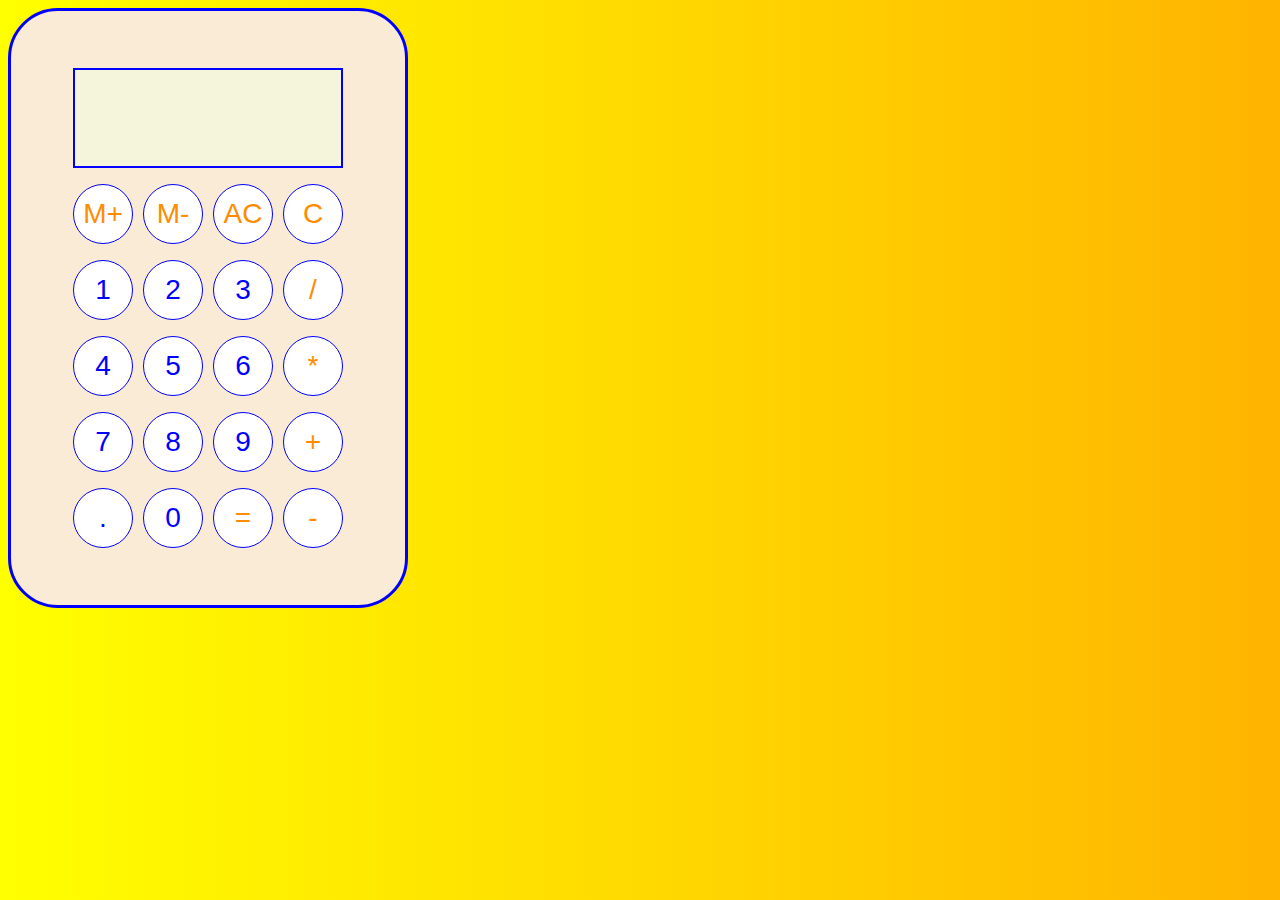
<file: Task 8 -DOM Tasks/Calculator Task/index.html>
<!DOCTYPE html>
<html lang="en">

<head>
    <meta charset="UTF-8">
    <meta http-equiv="X-UA-Compatible" content="IE=edge">
    <meta name="viewport" content="width=device-width, initial-scale=1.0">
    <title>Document</title>
    <link rel="stylesheet" href="main.css">
    <script src="script.js" defer></script>
</head>

<body>

</body>

</html>
</file>
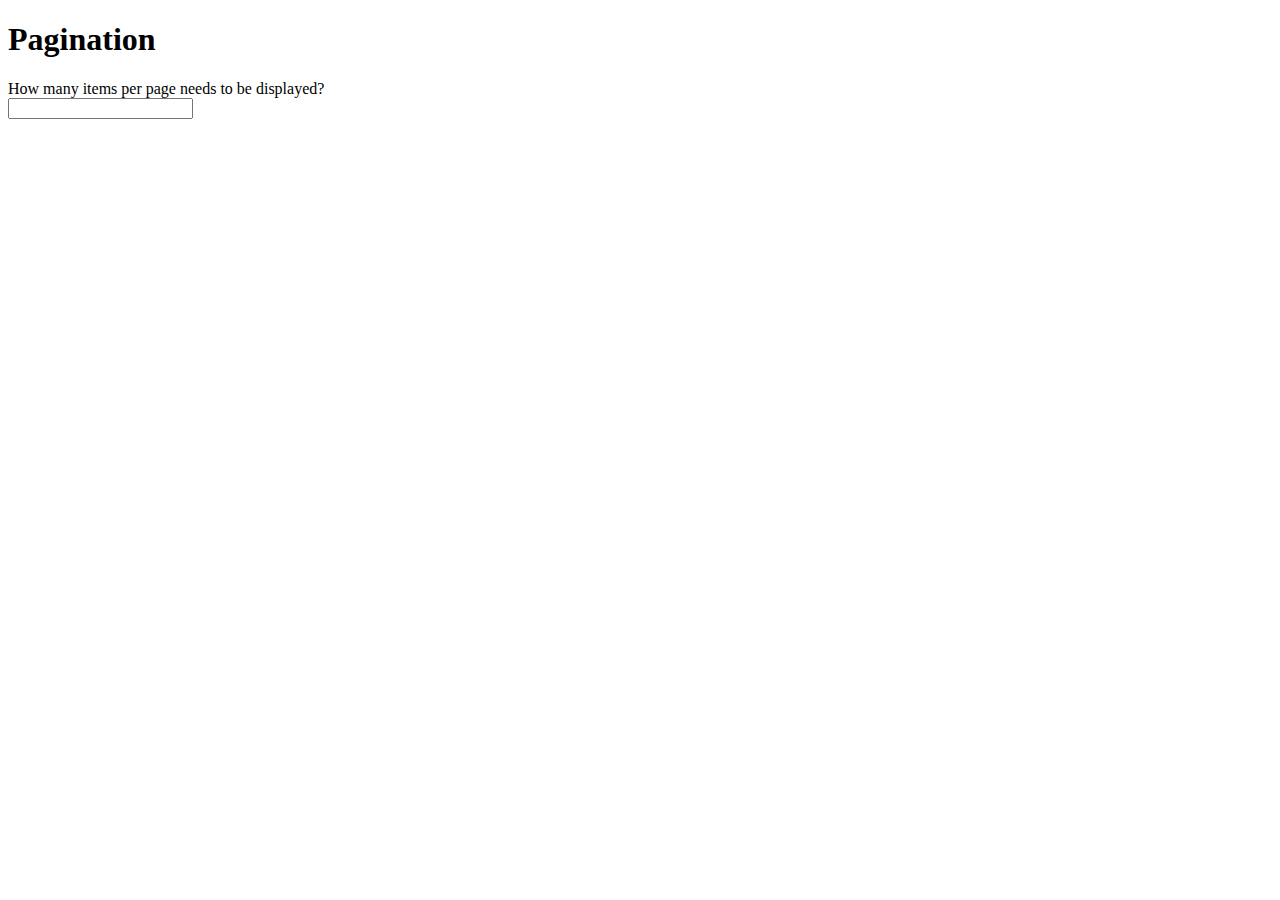
<file: Task 8 -DOM Tasks/Pagination Task/index.html>
<!DOCTYPE html>
<html lang="en">

<head>
    <meta charset="UTF-8">
    <meta http-equiv="X-UA-Compatible" content="IE=edge">
    <meta name="viewport" content="width=device-width, initial-scale=1.0">
    <title>Pagination</title>
    <link rel="stylesheet" href="https://cdn.jsdelivr.net/npm/bootstrap@4.6.0/dist/css/bootstrap.min.css"
        integrity="sha384-B0vP5xmATw1+K9KRQjQERJvTumQW0nPEzvF6L/Z6nronJ3oUOFUFpCjEUQouq2+l" crossorigin="anonymous">
</head>

<body>
    <script src="script.js"></script>

</body>

</html>
</file>
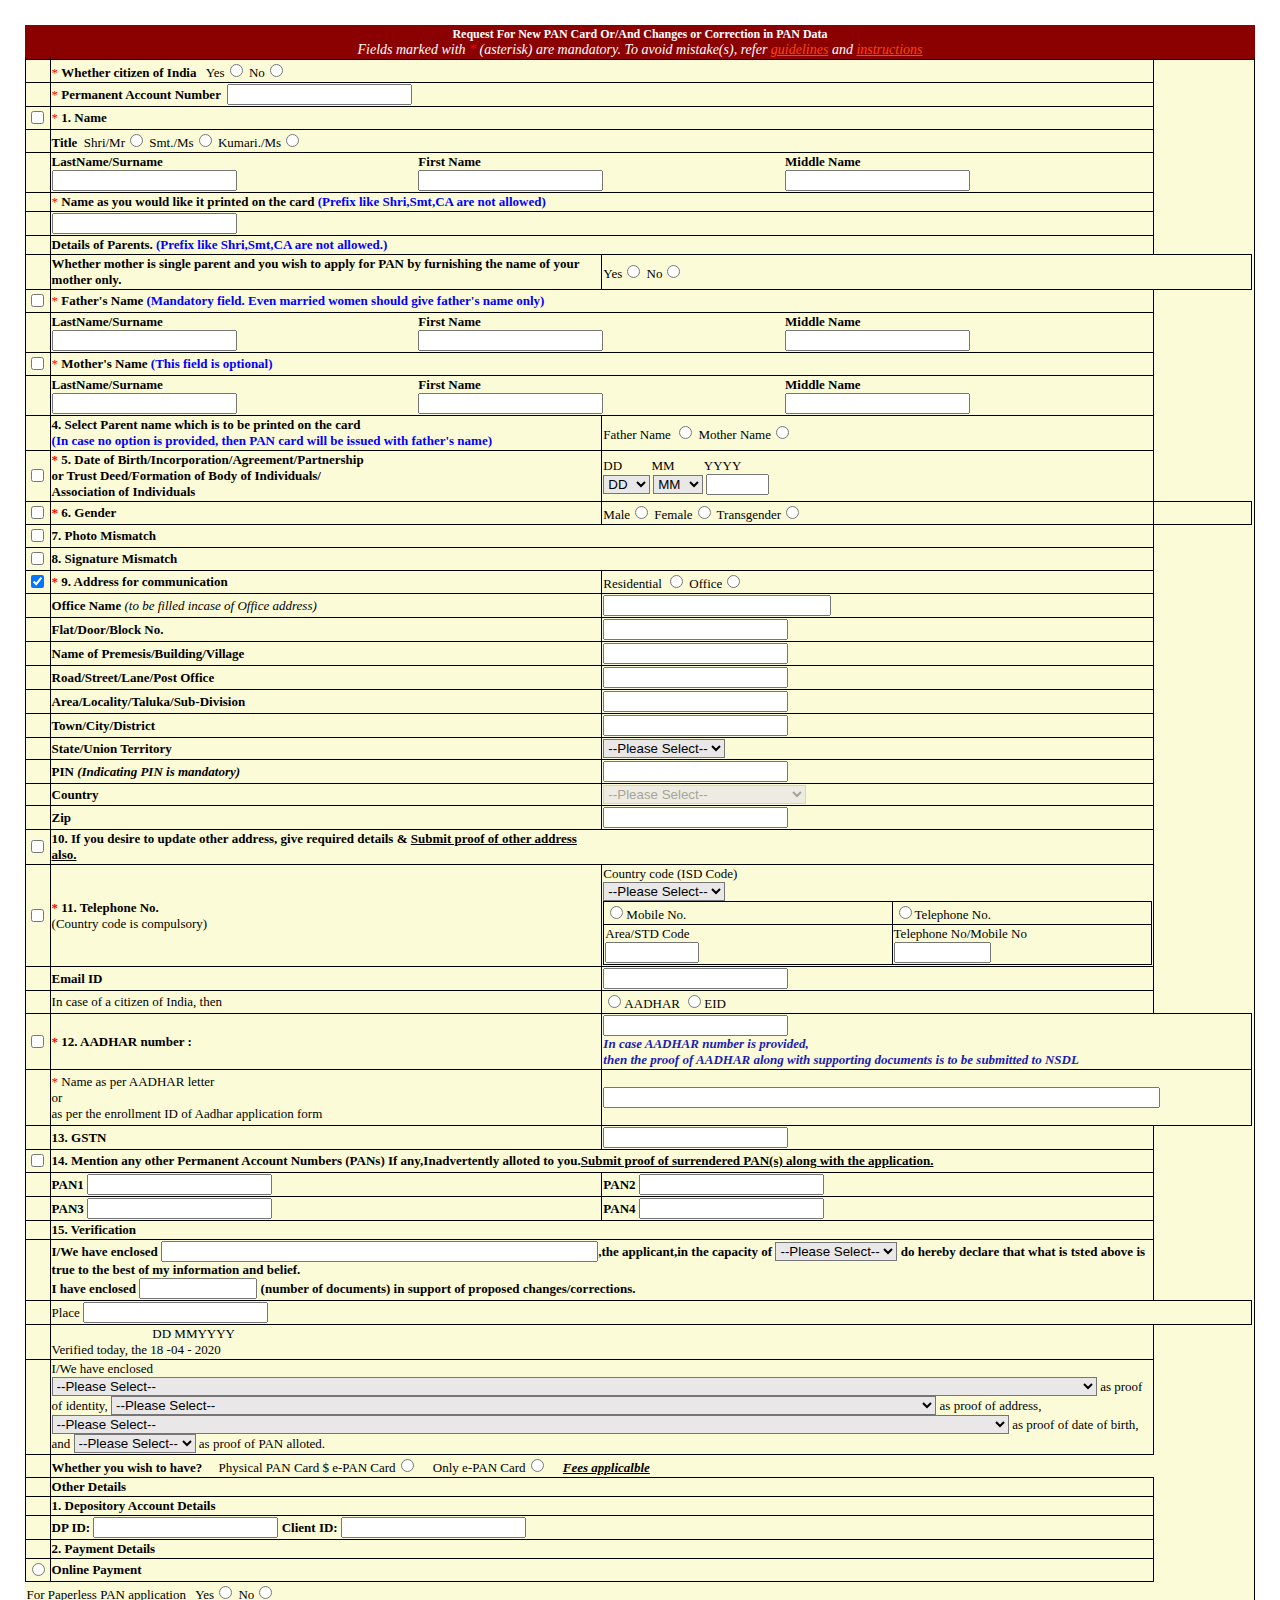
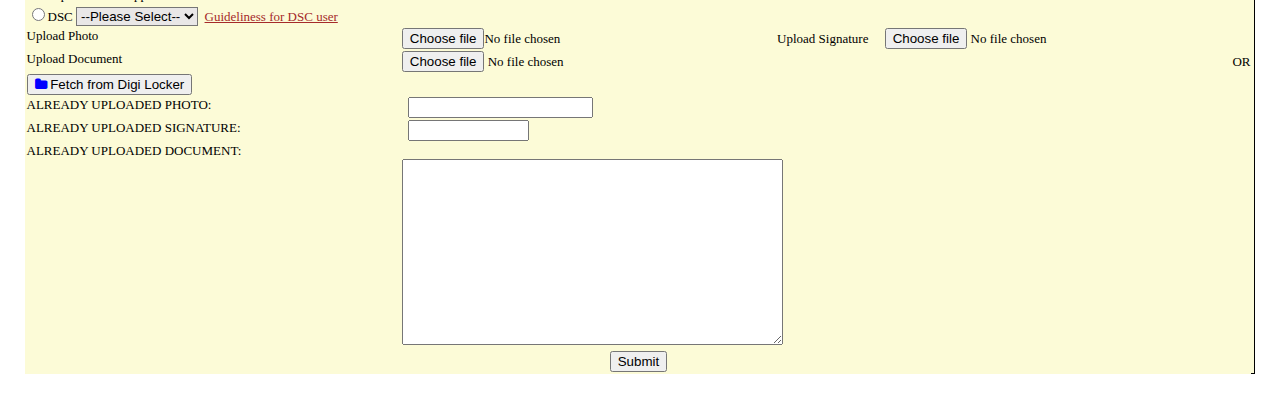
<file: Task 5 - Pan Card/pan.html>
<!DOCTYPE html>
<html lang="en">
<head>
    <meta charset="UTF-8">
    <meta http-equiv="X-UA-Compatible" content="IE=edge">
    <meta name="viewport" content="width=device-width, initial-scale=1.0">
    <title>PAN CARD</title>
    <link rel="stylesheet" href="https://cdnjs.cloudflare.com/ajax/libs/font-awesome/4.7.0/css/font-awesome.min.css">
    <style> 
    body{
        margin-left: 25px;
        margin-right: 25px;
        margin-top:25px;
        margin-bottom: 25px;
        font-family: 'Times New Roman', Times, serif;
        }
    i{
        font-family: 'Times New Roman', Times, serif;
     }
#main{
    width:100%;
    background-color:rgb(252, 251, 215);
    }
.box1{
    width:100%;
    text-align: center;
    background-color: rgb(139, 1, 1);
    color:white;
    line-height: 1;
    border-top:hidden;
    }
#form_data{
    
    border:1px solid black;
    font-size:13px;   
}
table,td{    
    width:100%;
    border:1px solid black;
    border-collapse: collapse;
    color:black;
        }
td:nth-child(1)
{
    width:2%;
}
td:nth-child(2)
{
    width:45%;
}
td:nth-child(3)
{
    width:45%;
}
.last{
    border-bottom:hidden;
    border-right:hidden;
}
.column{
    float:left;
    width:33.33%;
}

.d2{
    float: left;
    width:50%;
}
.special{
    color:red;
}
#link{
    color:orangered;
    
}
#blue{ color:blue;}
select{
    
    background-color: rgb(233, 231, 231);}
    </style>
</head>
<body>
    <div id="main">
        <div class="box1"><b style="font-size:12px;">Request For New PAN Card Or/And Changes or Correction in PAN Data</b><br>
            <i style="font-size:14px;">Fields marked with <span class="special">*</span> (asterisk) are mandatory. To avoid mistake(s), refer <a id="link"><u>guidelines</u></a> and <a id="link"><u>instructions</u></a></span></i></div>
        <table id="form_data">
            <tr class="box1">
                <td></td>
                <td colspan="2"></td>
                <td></td>
                <td></td></tr>
                <tr> 
                    <td></td>
                    <td style="border-right:hidden"><span class="special">*</span>&nbsp;<strong>Whether citizen of India</strong>&nbsp;&nbsp;
                        Yes<input type="radio" name="yes/no"/>
                        No<input type="radio" name="yes/no"/> </td>
                        <td></td>
                        <td class="last"></td>    
                </tr>
            
            
            <tr> 
                <td></td>
                <td style="border-right:hidden"><span class="special">*</span>&nbsp;<strong>Permanent Account Number</strong>&nbsp;&nbsp;<input type="text" name="PAN"/> </td>
                <td></td>
                <td class="last"></td>
            </tr>
            <tr> 
                <td><input type="checkbox" /></td>
                <td style="border-right:hidden"><span class="special">*</span>&nbsp;<strong>1. Name</strong></td>
                <td></td>
                <td class="last"></td>
            </tr>
            <tr> 
                <td></td>
                <td style="border-right:hidden"><strong>Title</strong>&nbsp;
                    Shri/Mr<input type="radio" name="title"/>
                    Smt./Ms<input type="radio" name="title">
                    Kumari./Ms<input type="radio" name="title"/>
                </td>
                <td></td>
                <td class="last"></td>
            </tr>
            <tr> 
                <td></td>

                <td colspan="2">
                    <div class="row">
                        <div class="column"><strong>LastName/Surname</strong><br><input type="text" name="firstName"/></div>
                        <div class="column"><strong>First Name</strong><br><input type="text" name="lastName"/></div>
                        <div class="column"><strong>Middle Name</strong><br><input type="text" name="middleName"/>  </div>
                    </div>             
                </td>
                
                <td class="last"></td>
            </tr>
            <tr> 
                <td></td>
                <td style="border-right:hidden"><span class="special">*</span>&nbsp;<strong>Name as you would like it printed on the card </strong><strong id="blue">(Prefix like Shri,Smt,CA are not allowed)</strong></td>
                <td></td>
                <td class="last"></td>
            </tr>
            <tr>
                <td></td>
                <td style="border-right:hidden"><input type="text" name="newName"/></td>
                <td></td>
                <td class="last"></td>
            </tr>
            <tr> 
                <td></td>
                <td style="border-right:hidden"><strong>Details of Parents. </strong><strong id="blue">(Prefix like Shri,Smt,CA are not allowed.)</strong></td>
                <td></td>
                <td style="border-top:hidden;border-right:hidden"></td>
            </tr>
        
            <tr> 
                    <td></td>
                    <td><strong>Whether mother is single parent and you wish to apply for PAN by furnishing the name of your <br>mother only. </strong></td>
                    <td style="border-right:hidden"> 
                        Yes<input type="radio" name="yes/no"/>
                        No<input type="radio" name="yes/no"/></td>
                    <td></td>
            </tr>
        
            <tr> 
                <td><input type="checkbox" /></td>
                <td style="border-right:hidden"><span class="special">*</span>&nbsp;<strong>Father's Name </strong><strong id="blue">(Mandatory field. Even married women should give father's name only)</strong></td>
                <td></td>
                <td class="last"></td>
            </tr>
            <tr> 
                <td></td>

                <td colspan="2">
                    <div class="row">
                        <div class="column"><strong>LastName/Surname</strong><br><input type="text" name="firstName"/></div>
                        <div class="column"><strong>First Name</strong><br><input type="text" name="lastName"/></div>
                        <div class="column"><strong>Middle Name</strong><br><input type="text" name="middleName"/>  </div>
                    </div>             
                </td>
                
                <td class="last"></td>
            </tr>
            <tr> 
                <td><input type="checkbox" /></td>
                <td style="border-right:hidden"><span class="special">*</span>&nbsp;<strong>Mother's Name </strong><strong id="blue">(This field is optional)</strong></td>
                <td></td>
                <td class="last"></td>
            </tr>
            <tr> 
                <td></td>

                <td colspan="2">
                    <div class="row">
                        <div class="column"><strong>LastName/Surname</strong><br><input type="text" name="firstName"/></div>
                        <div class="column"><strong>First Name</strong><br><input type="text" name="lastName"/></div>
                        <div class="column"><strong>Middle Name</strong><br><input type="text" name="middleName"/>  </div>
                    </div>             
                </td>
                
                <td class="last"></td>
            </tr>
            <tr> 
                <td></td>
                <td><strong>4. Select Parent name which is to be printed on the card<br><strong id="blue">(In case no option is provided, then PAN card will be issued with father's name)</strong> </strong></td>
                <td> Father Name <input type="radio" name="yes/no"> </input>
                    Mother Name<input type="radio" name="yes/no"></input></td> 
                <td class="last"> </td>
                         
        </tr>
        <tr> 
            <td><input type="checkbox" /></td>
            <td><strong><span class="special">*</span>&nbsp;5. Date of Birth/Incorporation/Agreement/Partnership <br>or Trust Deed/Formation of Body of Individuals/ <br>Association of Individuals</td>
            <td> DD&nbsp;&nbsp;&nbsp;&nbsp;&nbsp;&nbsp;&nbsp;&nbsp;&nbsp;MM&nbsp;&nbsp;&nbsp;&nbsp;&nbsp;&nbsp;&nbsp;&nbsp;&nbsp;YYYY<br><select id="dob" name="dob" style="width:8.5%">
                <option value="Please">DD</option></select>&nbsp;<select id="dob" name="dob" style="width:9%">
                    <option value="Please">MM</option></select>&nbsp;<input type="text" style="width:10%"></input>
            </td> 
            <td style="border-top:hidden;border-right:hidden"></td>
                     
    </tr>
    <tr> 
        <td><input type="checkbox" /></td>
        <td><strong><span class="special">*</span>&nbsp;6. Gender</td>
            <td> Male<input type="radio" name="yes/no"></input>
                Female<input type="radio" name="yes/no"></input>
                Transgender<input type="radio" name="yes/no"></input>
            </td>  
        <td></td>
                 
</tr>
<tr> 
        <td><input type="checkbox" /></td>
        <td><strong>7. Photo Mismatch</td>
            <td style="border-left:hidden"> 
            </td>  
        <td class="last"></td>
                 
</tr>
<tr> 
        <td><input type="checkbox" /></td>
        <td><strong>8. Signature Mismatch</td>
            <td style="border-left:hidden"> 
            </td>  
        <td class="last"></td>
                 
</tr>
<tr> 
    <td><input type="checkbox" checked/></td>
    <td><strong><span class="special">*</span>&nbsp;9. Address for communication</strong></td>
    <td>Residential <input type="radio" name="yes/no"> </input>
        Office<input type="radio" name="yes/no"> </input></td> 
    <td class="last"> </td>
             
</tr>
<tr> 
    <td></td>
    <td><strong>Office Name </strong><i>(to be filled incase of Office address)</i></td>
        <td><input type="text" name="text" style="width:40%"> 
        </td>  
    <td class="last"></td>
             
</tr>
<tr> 
    <td></td>
    <td><strong>Flat/Door/Block No.</strong></td>
        <td><input type="text" name="text"> 
        </td>  
    <td class="last"></td>
             
</tr>
<tr> 
    <td></td>
    <td><strong>Name of Premesis/Building/Village</strong></td>
        <td><input type="text" name="text"> 
        </td>  
    <td class="last"></td>
             
</tr>
<tr> 
    <td></td>
    <td><strong>Road/Street/Lane/Post Office</strong></td>
        <td><input type="text" name="text"> 
        </td>  
    <td class="last"></td>
             
</tr>
<tr> 
    <td></td>
    <td><strong>Area/Locality/Taluka/Sub-Division</strong></td>
        <td><input type="text" name="text" > 
        </td>  
    <td class="last"></td>
             
</tr>
<tr> 
    <td></td>
    <td><strong>Town/City/District</strong></td>
        <td><input type="text" name="text"> 
        </td>  
    <td class="last"></td>
             
</tr>
<tr> 
    <td></td>
    <td><strong>State/Union Territory</strong></td>
        <td><select id="country" name="country">
            <option value="Please">--Please Select--</option></select>
        </td>  
    <td class="last"></td>
             
</tr>
<tr> 
    <td></td>
    <td><strong>PIN <i>(Indicating PIN is mandatory)</i></strong></td>
        <td><input type="text" name="text"> 
        </td>  
    <td class="last"></td>
             
</tr>
<tr> 
    <td></td>
    <td><strong>Country</strong></td>
        <td><select id="country" name="country" disabled>
            <option value="Please">--Please Select--</option>
            <option value="Afganistan">Afghanistan</option>
            <option value="Albania">Albania</option>
            <option value="Algeria">Algeria</option>
            <option value="American Samoa">American Samoa</option>
            <option value="Andorra">Andorra</option>
            <option value="Angola">Angola</option>
            <option value="Anguilla">Anguilla</option>
            <option value="Antigua & Barbuda">Antigua & Barbuda</option>
            <option value="Argentina">Argentina</option>
            <option value="Armenia">Armenia</option>
            <option value="Aruba">Aruba</option>
            <option value="Australia">Australia</option>
            <option value="Austria">Austria</option>
            <option value="Azerbaijan">Azerbaijan</option>
            <option value="Bahamas">Bahamas</option>
            <option value="Bahrain">Bahrain</option>
            <option value="Bangladesh">Bangladesh</option>
            <option value="Barbados">Barbados</option>
            <option value="Belarus">Belarus</option>
            <option value="Belgium">Belgium</option>
            <option value="Belize">Belize</option>
            <option value="Benin">Benin</option>
            <option value="Bermuda">Bermuda</option>
            <option value="Bhutan">Bhutan</option>
            <option value="Bolivia">Bolivia</option>
            <option value="Bonaire">Bonaire</option>
            <option value="Bosnia & Herzegovina">Bosnia & Herzegovina</option>
            <option value="Botswana">Botswana</option>
            <option value="Brazil">Brazil</option>
            <option value="British Indian Ocean Ter">British Indian Ocean Ter</option>
            <option value="Brunei">Brunei</option>
            <option value="Bulgaria">Bulgaria</option>
            <option value="Burkina Faso">Burkina Faso</option>
            <option value="Burundi">Burundi</option>
            <option value="Cambodia">Cambodia</option>
            <option value="Cameroon">Cameroon</option>
            <option value="Canada">Canada</option>
            <option value="Canary Islands">Canary Islands</option>
            <option value="Cape Verde">Cape Verde</option>
            <option value="Cayman Islands">Cayman Islands</option>
            <option value="Central African Republic">Central African Republic</option>
            <option value="Chad">Chad</option>
            <option value="Channel Islands">Channel Islands</option>
            <option value="Chile">Chile</option>
            <option value="China">China</option>
            <option value="Christmas Island">Christmas Island</option>
            <option value="Cocos Island">Cocos Island</option>
            <option value="Colombia">Colombia</option>
            <option value="Comoros">Comoros</option>
            <option value="Congo">Congo</option>
            <option value="Cook Islands">Cook Islands</option>
            <option value="Costa Rica">Costa Rica</option>
            <option value="Cote DIvoire">Cote DIvoire</option>
            <option value="Croatia">Croatia</option>
            <option value="Cuba">Cuba</option>
            <option value="Curaco">Curacao</option>
            <option value="Cyprus">Cyprus</option>
            <option value="Czech Republic">Czech Republic</option>
            <option value="Denmark">Denmark</option>
            <option value="Djibouti">Djibouti</option>
            <option value="Dominica">Dominica</option>
            <option value="Dominican Republic">Dominican Republic</option>
            <option value="East Timor">East Timor</option>
            <option value="Ecuador">Ecuador</option>
            <option value="Egypt">Egypt</option>
            <option value="El Salvador">El Salvador</option>
            <option value="Equatorial Guinea">Equatorial Guinea</option>
            <option value="Eritrea">Eritrea</option>
            <option value="Estonia">Estonia</option>
            <option value="Ethiopia">Ethiopia</option>
            <option value="Falkland Islands">Falkland Islands</option>
            <option value="Faroe Islands">Faroe Islands</option>
            <option value="Fiji">Fiji</option>
            <option value="Finland">Finland</option>
            <option value="France">France</option>
            <option value="French Guiana">French Guiana</option>
            <option value="French Polynesia">French Polynesia</option>
            <option value="French Southern Ter">French Southern Ter</option>
            <option value="Gabon">Gabon</option>
            <option value="Gambia">Gambia</option>
            <option value="Georgia">Georgia</option>
            <option value="Germany">Germany</option>
            <option value="Ghana">Ghana</option>
            <option value="Gibraltar">Gibraltar</option>
            <option value="Great Britain">Great Britain</option>
            <option value="Greece">Greece</option>
            <option value="Greenland">Greenland</option>
            <option value="Grenada">Grenada</option>
            <option value="Guadeloupe">Guadeloupe</option>
            <option value="Guam">Guam</option>
            <option value="Guatemala">Guatemala</option>
            <option value="Guinea">Guinea</option>
            <option value="Guyana">Guyana</option>
            <option value="Haiti">Haiti</option>
            <option value="Hawaii">Hawaii</option>
            <option value="Honduras">Honduras</option>
            <option value="Hong Kong">Hong Kong</option>
            <option value="Hungary">Hungary</option>
            <option value="Iceland">Iceland</option>
            <option value="Indonesia">Indonesia</option>
            <option value="India">India</option>
            <option value="Iran">Iran</option>
            <option value="Iraq">Iraq</option>
            <option value="Ireland">Ireland</option>
            <option value="Isle of Man">Isle of Man</option>
            <option value="Israel">Israel</option>
            <option value="Italy">Italy</option>
            <option value="Jamaica">Jamaica</option>
            <option value="Japan">Japan</option>
            <option value="Jordan">Jordan</option>
            <option value="Kazakhstan">Kazakhstan</option>
            <option value="Kenya">Kenya</option>
            <option value="Kiribati">Kiribati</option>
            <option value="Korea North">Korea North</option>
            <option value="Korea Sout">Korea South</option>
            <option value="Kuwait">Kuwait</option>
            <option value="Kyrgyzstan">Kyrgyzstan</option>
            <option value="Laos">Laos</option>
            <option value="Latvia">Latvia</option>
            <option value="Lebanon">Lebanon</option>
            <option value="Lesotho">Lesotho</option>
            <option value="Liberia">Liberia</option>
            <option value="Libya">Libya</option>
            <option value="Liechtenstein">Liechtenstein</option>
            <option value="Lithuania">Lithuania</option>
            <option value="Luxembourg">Luxembourg</option>
            <option value="Macau">Macau</option>
            <option value="Macedonia">Macedonia</option>
            <option value="Madagascar">Madagascar</option>
            <option value="Malaysia">Malaysia</option>
            <option value="Malawi">Malawi</option>
            <option value="Maldives">Maldives</option>
            <option value="Mali">Mali</option>
            <option value="Malta">Malta</option>
            <option value="Marshall Islands">Marshall Islands</option>
            <option value="Martinique">Martinique</option>
            <option value="Mauritania">Mauritania</option>
            <option value="Mauritius">Mauritius</option>
            <option value="Mayotte">Mayotte</option>
            <option value="Mexico">Mexico</option>
            <option value="Midway Islands">Midway Islands</option>
            <option value="Moldova">Moldova</option>
            <option value="Monaco">Monaco</option>
            <option value="Mongolia">Mongolia</option>
            <option value="Montserrat">Montserrat</option>
            <option value="Morocco">Morocco</option>
            <option value="Mozambique">Mozambique</option>
            <option value="Myanmar">Myanmar</option>
            <option value="Nambia">Nambia</option>
            <option value="Nauru">Nauru</option>
            <option value="Nepal">Nepal</option>
            <option value="Netherland Antilles">Netherland Antilles</option>
            <option value="Netherlands">Netherlands (Holland, Europe)</option>
            <option value="Nevis">Nevis</option>
            <option value="New Caledonia">New Caledonia</option>
            <option value="New Zealand">New Zealand</option>
            <option value="Nicaragua">Nicaragua</option>
            <option value="Niger">Niger</option>
            <option value="Nigeria">Nigeria</option>
            <option value="Niue">Niue</option>
            <option value="Norfolk Island">Norfolk Island</option>
            <option value="Norway">Norway</option>
            <option value="Oman">Oman</option>
            <option value="Pakistan">Pakistan</option>
            <option value="Palau Island">Palau Island</option>
            <option value="Palestine">Palestine</option>
            <option value="Panama">Panama</option>
            <option value="Papua New Guinea">Papua New Guinea</option>
            <option value="Paraguay">Paraguay</option>
            <option value="Peru">Peru</option>
            <option value="Phillipines">Philippines</option>
            <option value="Pitcairn Island">Pitcairn Island</option>
            <option value="Poland">Poland</option>
            <option value="Portugal">Portugal</option>
            <option value="Puerto Rico">Puerto Rico</option>
            <option value="Qatar">Qatar</option>
            <option value="Republic of Montenegro">Republic of Montenegro</option>
            <option value="Republic of Serbia">Republic of Serbia</option>
            <option value="Reunion">Reunion</option>
            <option value="Romania">Romania</option>
            <option value="Russia">Russia</option>
            <option value="Rwanda">Rwanda</option>
            <option value="St Barthelemy">St Barthelemy</option>
            <option value="St Eustatius">St Eustatius</option>
            <option value="St Helena">St Helena</option>
            <option value="St Kitts-Nevis">St Kitts-Nevis</option>
            <option value="St Lucia">St Lucia</option>
            <option value="St Maarten">St Maarten</option>
            <option value="St Pierre & Miquelon">St Pierre & Miquelon</option>
            <option value="St Vincent & Grenadines">St Vincent & Grenadines</option>
            <option value="Saipan">Saipan</option>
            <option value="Samoa">Samoa</option>
            <option value="Samoa American">Samoa American</option>
            <option value="San Marino">San Marino</option>
            <option value="Sao Tome & Principe">Sao Tome & Principe</option>
            <option value="Saudi Arabia">Saudi Arabia</option>
            <option value="Senegal">Senegal</option>
            <option value="Seychelles">Seychelles</option>
            <option value="Sierra Leone">Sierra Leone</option>
            <option value="Singapore">Singapore</option>
            <option value="Slovakia">Slovakia</option>
            <option value="Slovenia">Slovenia</option>
            <option value="Solomon Islands">Solomon Islands</option>
            <option value="Somalia">Somalia</option>
            <option value="South Africa">South Africa</option>
            <option value="Spain">Spain</option>
            <option value="Sri Lanka">Sri Lanka</option>
            <option value="Sudan">Sudan</option>
            <option value="Suriname">Suriname</option>
            <option value="Swaziland">Swaziland</option>
            <option value="Sweden">Sweden</option>
            <option value="Switzerland">Switzerland</option>
            <option value="Syria">Syria</option>
            <option value="Tahiti">Tahiti</option>
            <option value="Taiwan">Taiwan</option>
            <option value="Tajikistan">Tajikistan</option>
            <option value="Tanzania">Tanzania</option>
            <option value="Thailand">Thailand</option>
            <option value="Togo">Togo</option>
            <option value="Tokelau">Tokelau</option>
            <option value="Tonga">Tonga</option>
            <option value="Trinidad & Tobago">Trinidad & Tobago</option>
            <option value="Tunisia">Tunisia</option>
            <option value="Turkey">Turkey</option>
            <option value="Turkmenistan">Turkmenistan</option>
            <option value="Turks & Caicos Is">Turks & Caicos Is</option>
            <option value="Tuvalu">Tuvalu</option>
            <option value="Uganda">Uganda</option>
            <option value="United Kingdom">United Kingdom</option>
            <option value="Ukraine">Ukraine</option>
            <option value="United Arab Erimates">United Arab Emirates</option>
            <option value="United States of America">United States of America</option>
            <option value="Uraguay">Uruguay</option>
            <option value="Uzbekistan">Uzbekistan</option>
            <option value="Vanuatu">Vanuatu</option>
            <option value="Vatican City State">Vatican City State</option>
            <option value="Venezuela">Venezuela</option>
            <option value="Vietnam">Vietnam</option>
            <option value="Virgin Islands (Brit)">Virgin Islands (Brit)</option>
            <option value="Virgin Islands (USA)">Virgin Islands (USA)</option>
            <option value="Wake Island">Wake Island</option>
            <option value="Wallis & Futana Is">Wallis & Futana Is</option>
            <option value="Yemen">Yemen</option>
            <option value="Zaire">Zaire</option>
            <option value="Zambia">Zambia</option>
            <option value="Zimbabwe">Zimbabwe</option>
        </select>
        </td>  
    <td class="last"></td>
             
</tr>
<tr> 
    <td></td>
    <td><strong>Zip</strong></td>
        <td><input type="text" name="text"> 
        </td>  
    <td class="last"></td>
             
</tr>
<tr> 
    <td><input type="checkbox" /></td>
    <td style="border-right:hidden"><strong>10. If you desire to update other address, give required details & <u>Submit proof of other address also.</u></strong></td>
    <td></td>
    <td class="last"></td>
</tr>
<tr> 
    <td><input type="checkbox" /></td>
    <td><strong><span class="special">*</span>&nbsp;11. Telephone No. </strong><br>(Country code is compulsory)</td>
    <td>Country code (ISD Code)<br>
        <select id="country" name="country">
            <option value="Please">--Please Select--</option>
        </select><br>
            <table>
            <tr>
            <td><input type="radio" name="yes/no">Mobile No.</input></td>
            <td><input type="radio" name="yes/no">Telephone No.</input></td>
            </tr>
            <tr>
            <td style="width:50%">Area/STD Code<br><input type="text" style="width:30%"></td>
            <td>Telephone No/Mobile No<br><input type="text" style="width:35%"></td>
            </tr>
            </table> 
    </td>
    <td class="last"></td>
    </tr>
    <tr> 
        <td></td>
        <td><strong>Email ID </strong></td>
            <td><input type="text" name="text"> 
            </td>  
        <td class="last"></td>
                 
    </tr>
    <tr>
        <td></td>
        <td>In case of a citizen of India, then</td>
        <td><input type="radio" name="yes/no">AADHAR</input>
            <input type="radio" name="yes/no">EID</input></td>
            <td style="border-top:hidden; border-right:hidden"></td>
    </tr>
    <tr> 
        <td><input type="checkbox" /></td>
        <td><strong><span class="special">*</span>&nbsp;12. AADHAR number :</td>
        <td><input type="text" name="text"><br><i style="color:rgb(27, 27, 180)"><strong>In case AADHAR number is provided,<br>then the proof of AADHAR along with supporting documents is to be submitted to NSDL</strong></i>
        </td>
        <td style="border-left: hidden;"></td>
        </tr>
        <tr> 
            <td></td>
            <td><span class="special">*</span>&nbsp;Name as per AADHAR letter<br>or<br>as per the enrollment ID of Aadhar application form</td>
            <td><br><input type="text" name="text" style="width: 100%;"><br><br>
            </td>
            <td style="border-left: hidden;"></td>
        </tr>
        <tr>
            <td></td>
            <td><strong>13. GSTN</strong></td>
            <td><input type="text" name="text"></td>
                
                <td class="last"></td>
        </tr>
        <tr> 
            <td><input type="checkbox" /></td>
            <td colspan="2"><strong>14. Mention any other Permanent Account Numbers (PANs) If any,Inadvertently alloted to you.<u>Submit proof of surrendered PAN(s) along with the application.</u></strong></td>
            <td class="last"></td>
        </tr>
        <tr>
            <td></td>
            <td><strong>PAN1 <input type="text" name="yes/no"></input></strong></td>
            <td><strong>PAN2 <input type="text" name="yes/no"></input></strong></td>
            <td class="last"></td>
        </tr>
        
        <tr>
            <td></td>
            <td><strong>PAN3 <input type="text" name="yes/no"></input></strong></td>
            <td><strong>PAN4 <input type="text" name="yes/no"></input></strong></td>
            <td class="last"></td>
        </tr>
        <tr> 
            <td></td>
            <td colspan="2"><strong>15. Verification</strong></td>
           
            <td class="last"></td>
        </tr>
        <tr> 
            <td></td>
            <td colspan="2"><strong>I/We have enclosed <input type="text" name="text" style="width:39%">,the applicant,in the capacity of <select id="country" name="country">
                <option value="Please">--Please Select--</option></select> do hereby declare that what is tsted above is true to the best of my information and belief.<br>I have enclosed <input type="text" name="text" style="width:10%"> (number of documents) in support of proposed changes/corrections.</strong></td>
            
            <td style="border-top:hidden;border-right:hidden;"></td>
        </tr>
        <tr> 
            <td></td>
            <td colspan="2">Place <input type="text" name="text">
            </td>
            <td style="border-left: hidden;"></td>
        </tr>
        <tr> 
            <td></td>
            <td colspan="2">&nbsp;&nbsp;&nbsp;&nbsp;&nbsp;&nbsp;&nbsp;&nbsp;&nbsp;&nbsp;&nbsp;&nbsp;&nbsp;&nbsp;&nbsp;&nbsp;&nbsp;&nbsp;&nbsp;&nbsp;&nbsp;&nbsp;&nbsp;&nbsp;&nbsp;&nbsp;&nbsp;&nbsp;&nbsp;&nbsp;&nbsp;DD MMYYYY <br>Verified today, the 18 -04 - 2020</td>
            <td class="last"></td>
        </tr>
        <tr> 
            <td></td>
            <td colspan="2">I/We have enclosed <br>
                <select id="country" name="country" style="width:95%">
                <option value="Please">--Please Select--</option></select>  
                as proof<br>of identity,
                <select id="country" name="country" style="width:75%">
                    <option value="Please">--Please Select--</option></select>
                    as proof of address,<br>
                    <select id="country" name="country" style="width:87%">
                        <option value="Please">--Please Select--</option></select> 
                        as proof of date of birth,<br>and 
                        <select id="country" name="country">
                            <option value="Please">--Please Select--</option></select> 
                            as proof of PAN alloted.</td>
            
                            <td class="last"></td>
        </tr>
        <tr> 
            <td></td>
            <td colspan="2" style="border-right:hidden"><strong>Whether you wish to have?</strong>&nbsp;&nbsp;&nbsp;&nbsp;
                Physical PAN Card $ e-PAN Card<input type="radio" name="title"/>&nbsp;&nbsp;&nbsp;&nbsp;
                Only e-PAN Card<input type="radio" name="title">&nbsp;&nbsp;&nbsp;&nbsp;
                <strong><u><i>Fees applicalble</i></u></strong>
            </td>
           
            <td style="border-right:hidden;border-bottom:hidden;"></td>
        </tr>
        <tr> 
            <td></td>
            <td colspan="2"><strong>Other Details</strong>
            </td>
           
            <td class="last"></td>
        </tr>
        <tr> 
            <td></td>
            <td colspan="2"><strong>1. Depository Account Details</strong>
            </td>
           
            <td class="last"></td>
        </tr>
        <tr> 
            <td></td>
            <td colspan="2"><strong>DP ID: <input type="text" name="text"> Client ID: <input type="text" name="text"> </strong>
            </td>
           
            <td class="last"></td>
        </tr>
        <tr> 
            <td></td>
            <td colspan="2"><strong>2. Payment Details</strong>
            </td>
            <td class="last"></td>
        </tr>
        <tr> 
            <td><input type="radio" name="radio"></td>
            <td colspan="2"><strong>Online Payment</strong>
            </td>
            <td class="last"></td>
        </tr>
        <tr>
            <td colspan="3" style="border-left:hidden;border-right:hidden;border-bottom: hidden;">For Paperless PAN application&nbsp;&nbsp;
                Yes<input type="radio" name="yes/no"/>
                No<input type="radio" name="yes/no"/></td>
                <td style="border:hidden"></td>
        </tr>
        <tr>
            <td colspan="4" style="border:hidden"><input type="radio" name="radio">DSC </input><select id="country" name="country"><option value="Please">--Please Select--</option></select>&nbsp;&nbsp;<a style="color:brown"><u>Guideliness for DSC user</u></a></td>
        </tr>
        <tr><td colspan="3" style="border:hidden">

            <div class="row">
                <div class="column">Upload Photo</div>
                <div class="column"><button type="button">Choose file</button>No file chosen</div>
                <div class="column">Upload Signature&nbsp;&nbsp;&nbsp;&nbsp; <button type="button">Choose file</button> No file chosen  </div>
            </div> 
            <td style="border:hidden"></td>
        </td>
    </tr>
    <tr><td colspan="3" style="border:hidden">
        <div class="row">
        <div class="column">Upload Document</div> 
        <div class="column"><button type="button">Choose file</button> No file chosen</div>
        <div class="column"></div>
        <div>
            <td style="border:hidden;text-align:right">OR</td>
    </td>
</tr>
<tr><td colspan="4" style="border:hidden">
    <button  ><i class="fa fa-folder" style="color:blue;"></i> Fetch from Digi Locker</button><br>
</td>
</tr>
<tr><td colspan="3" style="border:hidden">
    <div class="row">
        <div class="column">ALREADY UPLOADED PHOTO:</div>
        <div class="column">&nbsp;&nbsp;<input type="text"/></div>
        </div>
</td>
<td class="last"></td>
</tr>
<tr><td colspan="3" style="border:hidden">
    <div class="row">
        <div class="column">ALREADY UPLOADED SIGNATURE:</div>
        <div class="column">&nbsp;&nbsp;<input type="text" style="width:30%"/></div>
        </div>
</td>
<td class="last"></td>
</tr>
<tr><td colspan="3" style="border:hidden">
    <div class="row">
        <div class="column">ALREADY UPLOADED DOCUMENT:</div>
        <div class="column">&nbsp;&nbsp;<textarea rows="12" cols="45"></textarea></div>
        </div>
</td>
<td class="last"></td>
</tr>


<tr><td colspan="4" style="border:hidden">
    <button type="button" style="margin:auto;
display:block;">Submit</button>
</td>
</tr>
</table>
    </div>
</body>
</html>
</file>
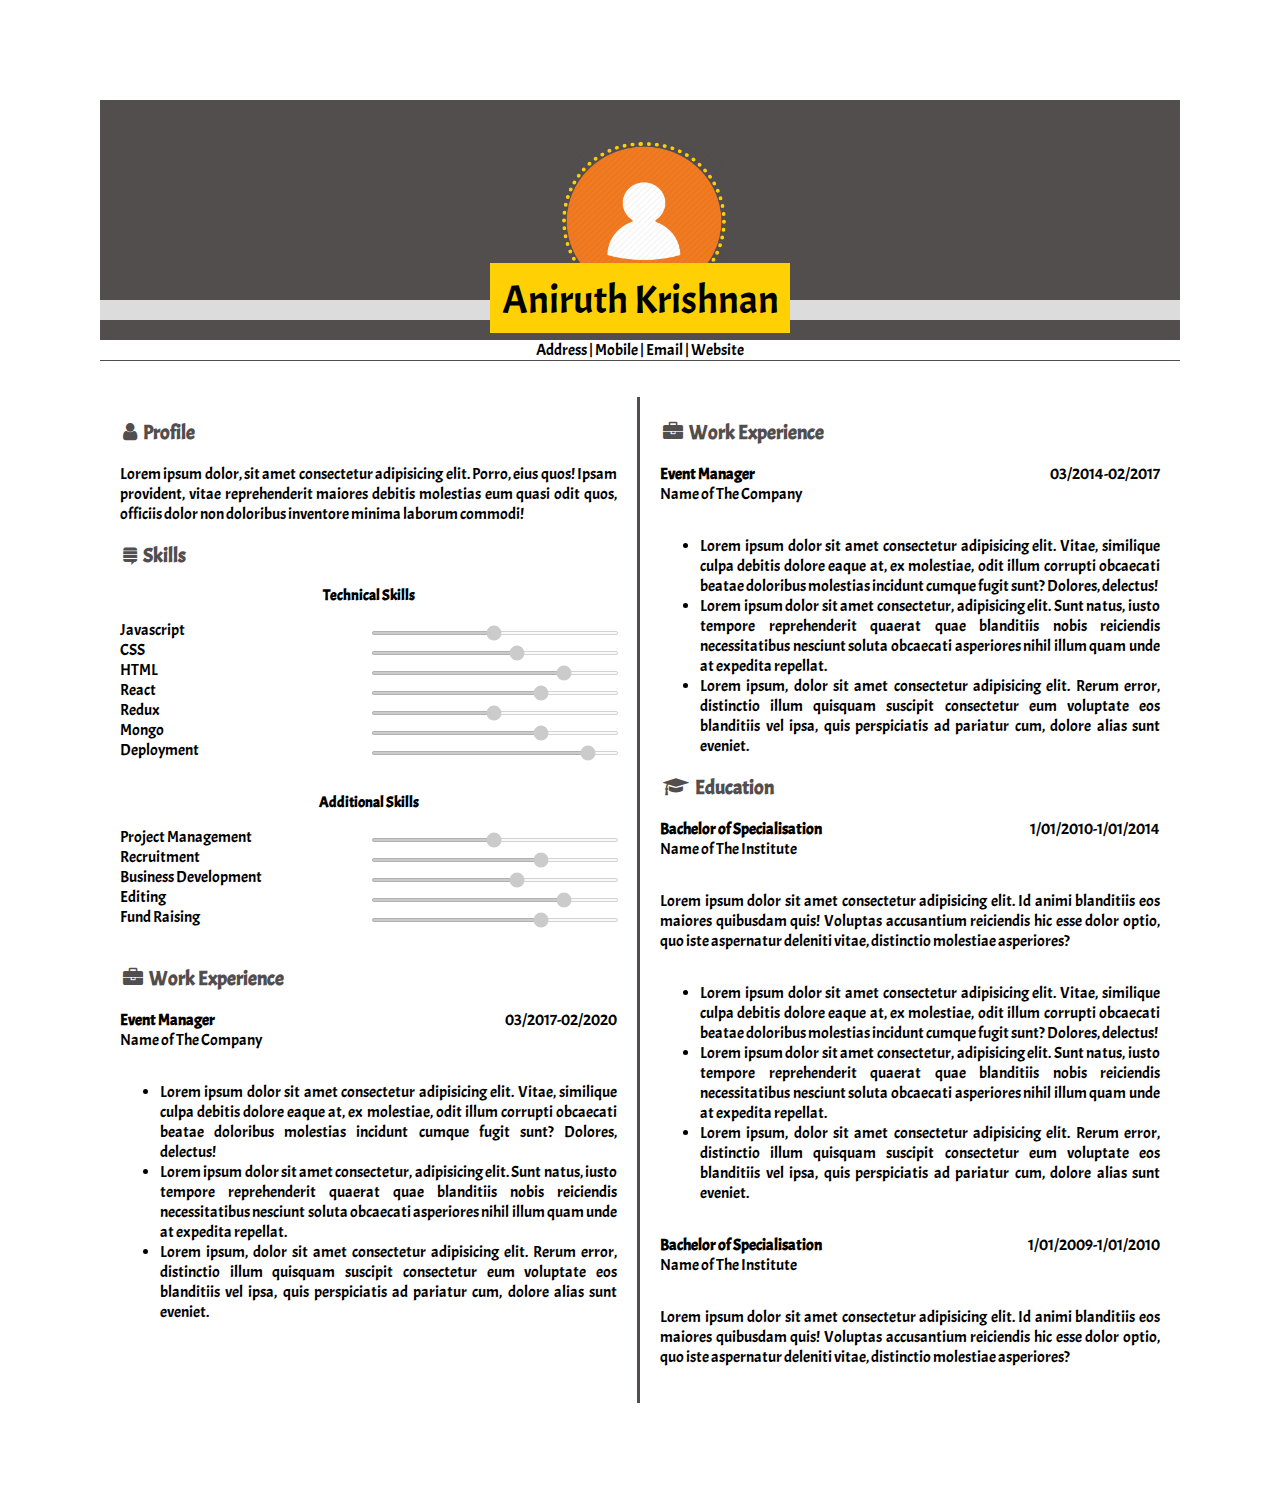
<file: Task 6 - Resume/resume.html>
<!DOCTYPE html>
<html lang="en">

<head>
    <meta charset="UTF-8">
    <meta http-equiv="X-UA-Compatible" content="IE=edge">
    <meta name="viewport" content="width=device-width, initial-scale=1.0">
    <title>Resume</title>
    <link rel="stylesheet" href="https://cdnjs.cloudflare.com/ajax/libs/font-awesome/4.7.0/css/font-awesome.min.css"
        integrity="sha512-SfTiTlX6kk+qitfevl/7LibUOeJWlt9rbyDn92a1DqWOw9vWG2MFoays0sgObmWazO5BQPiFucnnEAjpAB+/Sw=="
        crossorigin="anonymous" />
    <link rel="preconnect" href="https://fonts.gstatic.com">
    <link href="https://fonts.googleapis.com/css2?family=Acme&family=PT+Serif:ital,wght@0,700;1,700&display=swap"
        rel="stylesheet">
    <style>
        body {

            margin-left: 100px;
            margin-right: 100px;
            margin-top: 100px;
            margin-bottom: 100px;
        }

        #box1 {
            width: 100%;
            height: 200px;
            position: relative;
            background-color: rgb(83, 78, 78);
        }

        #box2 {
            width: 100%;
            height: 20px;
            background-color: gainsboro;
        }

        #box3 {
            width: 100%;
            height: 20px;
            background-color: rgb(83, 78, 78);
        }

        #box4 {
            width: 100%;
            height: 20px;
            border-bottom: 1px solid rgb(83, 78, 78);
            text-align: center;
            font-family: 'Acme', sans-serif;


        }

        #overlap {
            position: absolute;
            left: 50%;
            margin-left: -150px;
            margin-top: -37px;
            width: 300px;
            height: 70px;
            background-color: rgb(255, 209, 5);


        }

        #name {
            text-align: center;
            margin-top: 12px;

            font-size: 40px;
            font-family: 'Acme', sans-serif;
        }

        .row {
            width: 100%;
            display: grid;
            grid-template-columns: 50% 50%;

        }

        .left_column {


            border-right: 3px solid rgb(83, 78, 78);
            padding-left: 20px;
            padding-right: 20px;
            padding-top: 20px;
            padding-bottom: 20px;
        }

        .right_column {


            padding-left: 20px;
            padding-right: 20px;
            padding-top: 20px;
            padding-bottom: 20px;

        }

        th {
            float: left;
            font-size: 20px;
            font-family: 'Acme', sans-serif;
            color: rgb(83, 78, 78);
        }

        #Sub {

            font-size: 15px;
            text-align: center;
            font-family: 'Acme', sans-serif;
        }

        p,
        li {
            text-align: justify;
            font-family: 'Acme', sans-serif;

        }

        #main {
            width: 100%;
            font-family: 'Acme', sans-serif;
            display: grid;
            grid-template-columns: 50% 50%;

        }

        #myRange {
            width: 100%;
            height: 4px;

        }

        #imagediv {
            position: absolute;
            bottom: 0px;
            left: 50%;
            margin-left: -78px;
            width: 156px;
            height: 150px;
            border: 4px dotted rgb(255, 209, 5);
            border-radius: 100px;

        }

        #img {
            width: 100%;
            height: 100%;
        }
    </style>
</head>

<body>

    <div id="box1">
        <div id="imagediv"><img id="img" src="user.png"></div>
    </div>
    <div id="overlap">
        <p id="name">Aniruth Krishnan</p>
    </div>
    <div id="box2"></div>
    <div id="box3"></div>
    <div id="box4">Address | Mobile | Email | Website </div>
    <br>
    <br>
    <div class="row">
        <div class="left_column">

            <div id="Profile">
                <table>
                    <tr>
                        <th><i class="fa fa-user"></i>&nbsp;&nbsp;Profile</th>
                    </tr>
                </table>
                <p>Lorem ipsum dolor, sit amet consectetur adipisicing elit. Porro, eius quos! Ipsam provident, vitae
                    reprehenderit maiores debitis molestias eum quasi odit quos, officiis dolor non doloribus inventore
                    minima laborum commodi!</p>
            </div>

            <div id="Multiple Skills">
                <table>
                    <tr>
                        <th><i class="fa fa-stack-exchange"></i>&nbsp;&nbsp;Skills</th>
                    </tr>
                </table>
                <h3 id="Sub">Technical Skills</h3>

                <div id="main">
                    <div>
                        Javascript<br>
                        CSS<br>
                        HTML<br>
                        React<br>
                        Redux<br>
                        Mongo<br>
                        Deployment<br>
                    </div>
                    <div>
                        <input type="range" min="1" max="100" value="50" id="myRange" disabled><br>
                        <input type="range" min="1" max="100" value="60" id="myRange" disabled><br>
                        <input type="range" min="1" max="100" value="80" id="myRange" disabled><br>
                        <input type="range" min="1" max="100" value="70" id="myRange" disabled><br>
                        <input type="range" min="1" max="100" value="50" id="myRange" disabled><br>
                        <input type="range" min="1" max="100" value="70" id="myRange" disabled><br>
                        <input type="range" min="1" max="100" value="90" id="myRange" disabled><br>
                    </div>

                </div>
                <br>
                <h3 id="Sub">Additional Skills</h3>
                <div id="main">
                    <div>
                        Project Management<br>
                        Recruitment<br>
                        Business Development<br>
                        Editing<br>
                        Fund Raising<br>
                    </div>
                    <div>
                        <input type="range" min="1" max="100" value="50" id="myRange" disabled><br>
                        <input type="range" min="1" max="100" value="70" id="myRange" disabled><br>
                        <input type="range" min="1" max="100" value="60" id="myRange" disabled><br>
                        <input type="range" min="1" max="100" value="80" id="myRange" disabled><br>
                        <input type="range" min="1" max="100" value="70" id="myRange" disabled><br>

                    </div>

                </div>
            </div>
            <br><br>
            <div id="Work Experience">
                <table>
                    <tr>
                        <th><i class="fa fa-briefcase"></i>&nbsp;&nbsp;Work Experience</th>
                    </tr>
                </table>
                <p style="float:left"><strong>Event Manager</strong><br>Name of The Company</p>
                <p style="float:right">03/2017-02/2020
                <p>
                <ul style="float:left">
                    <li>Lorem ipsum dolor sit amet consectetur adipisicing elit. Vitae, similique culpa debitis dolore
                        eaque at, ex molestiae, odit illum corrupti obcaecati beatae doloribus molestias incidunt cumque
                        fugit sunt? Dolores, delectus!</li>
                    <li>Lorem ipsum dolor sit amet consectetur, adipisicing elit. Sunt natus, iusto tempore
                        reprehenderit quaerat quae blanditiis nobis reiciendis necessitatibus nesciunt soluta obcaecati
                        asperiores nihil illum quam unde at expedita repellat.</li>
                    <li>Lorem ipsum, dolor sit amet consectetur adipisicing elit. Rerum error, distinctio illum quisquam
                        suscipit consectetur eum voluptate eos blanditiis vel ipsa, quis perspiciatis ad pariatur cum,
                        dolore alias sunt eveniet.</li>
                </ul>

            </div>
        </div>

        <div class="right_column">
            <div id="Work Experience">
                <table>
                    <tr>
                        <th><i class="fa fa-briefcase"></i>&nbsp;&nbsp;Work Experience</th>
                    </tr>
                </table>
                <p style="float:left"><strong>Event Manager</strong><br>Name of The Company</p>
                <p style="float:right">03/2014-02/2017
                <p>
                <ul style="float:left">
                    <li>Lorem ipsum dolor sit amet consectetur adipisicing elit. Vitae, similique culpa debitis dolore
                        eaque at, ex molestiae, odit illum corrupti obcaecati beatae doloribus molestias incidunt cumque
                        fugit sunt? Dolores, delectus!</li>
                    <li>Lorem ipsum dolor sit amet consectetur, adipisicing elit. Sunt natus, iusto tempore
                        reprehenderit quaerat quae blanditiis nobis reiciendis necessitatibus nesciunt soluta obcaecati
                        asperiores nihil illum quam unde at expedita repellat.</li>
                    <li>Lorem ipsum, dolor sit amet consectetur adipisicing elit. Rerum error, distinctio illum quisquam
                        suscipit consectetur eum voluptate eos blanditiis vel ipsa, quis perspiciatis ad pariatur cum,
                        dolore alias sunt eveniet.</li>
                </ul>

            </div>
            <div id="Education" style="float:left">
                <table>
                    <tr>
                        <th><i class="fa fa-graduation-cap"></i>&nbsp;&nbsp;Education</th>
                    </tr>
                </table>
                <p style="float:left"><strong>Bachelor of Specialisation</strong><br>Name of The Institute</p>
                <p style="float:right">1/01/2010-1/01/2014
                <p>
                <p style="float:left">Lorem ipsum dolor sit amet consectetur adipisicing elit. Id animi blanditiis eos
                    maiores quibusdam quis! Voluptas accusantium reiciendis hic esse dolor optio, quo iste aspernatur
                    deleniti vitae, distinctio molestiae asperiores?</p>
                <ul style="float:left">
                    <li>Lorem ipsum dolor sit amet consectetur adipisicing elit. Vitae, similique culpa debitis dolore
                        eaque at, ex molestiae, odit illum corrupti obcaecati beatae doloribus molestias incidunt cumque
                        fugit sunt? Dolores, delectus!</li>
                    <li>Lorem ipsum dolor sit amet consectetur, adipisicing elit. Sunt natus, iusto tempore
                        reprehenderit quaerat quae blanditiis nobis reiciendis necessitatibus nesciunt soluta obcaecati
                        asperiores nihil illum quam unde at expedita repellat.</li>
                    <li>Lorem ipsum, dolor sit amet consectetur adipisicing elit. Rerum error, distinctio illum quisquam
                        suscipit consectetur eum voluptate eos blanditiis vel ipsa, quis perspiciatis ad pariatur cum,
                        dolore alias sunt eveniet.</li>
                </ul>
                <p style="float:left"><strong>Bachelor of Specialisation</strong><br>Name of The Institute</p>
                <p style="float:right">1/01/2009-1/01/2010
                <p>
                <p style="float:left">Lorem ipsum dolor sit amet consectetur adipisicing elit. Id animi blanditiis eos
                    maiores quibusdam quis! Voluptas accusantium reiciendis hic esse dolor optio, quo iste aspernatur
                    deleniti vitae, distinctio molestiae asperiores?</p>

            </div>

        </div>
    </div>
</body>

</html>
</file>
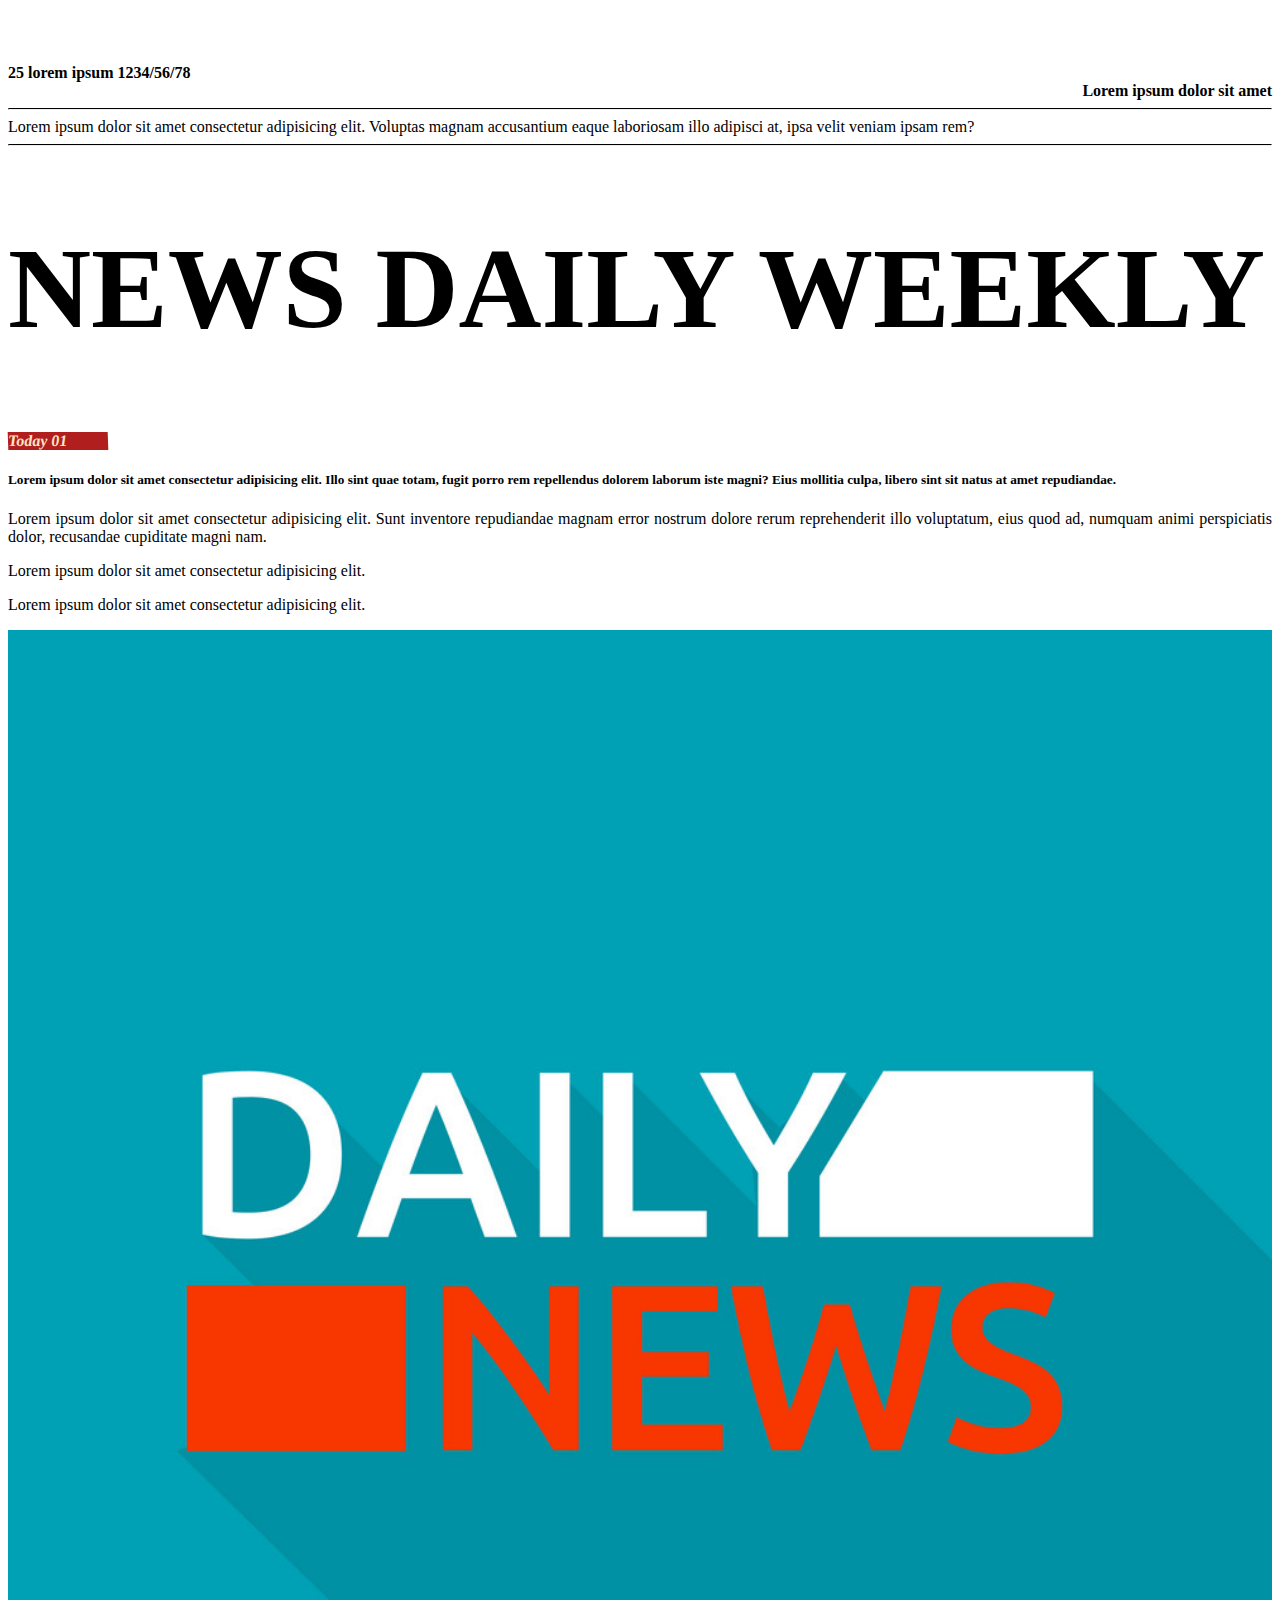
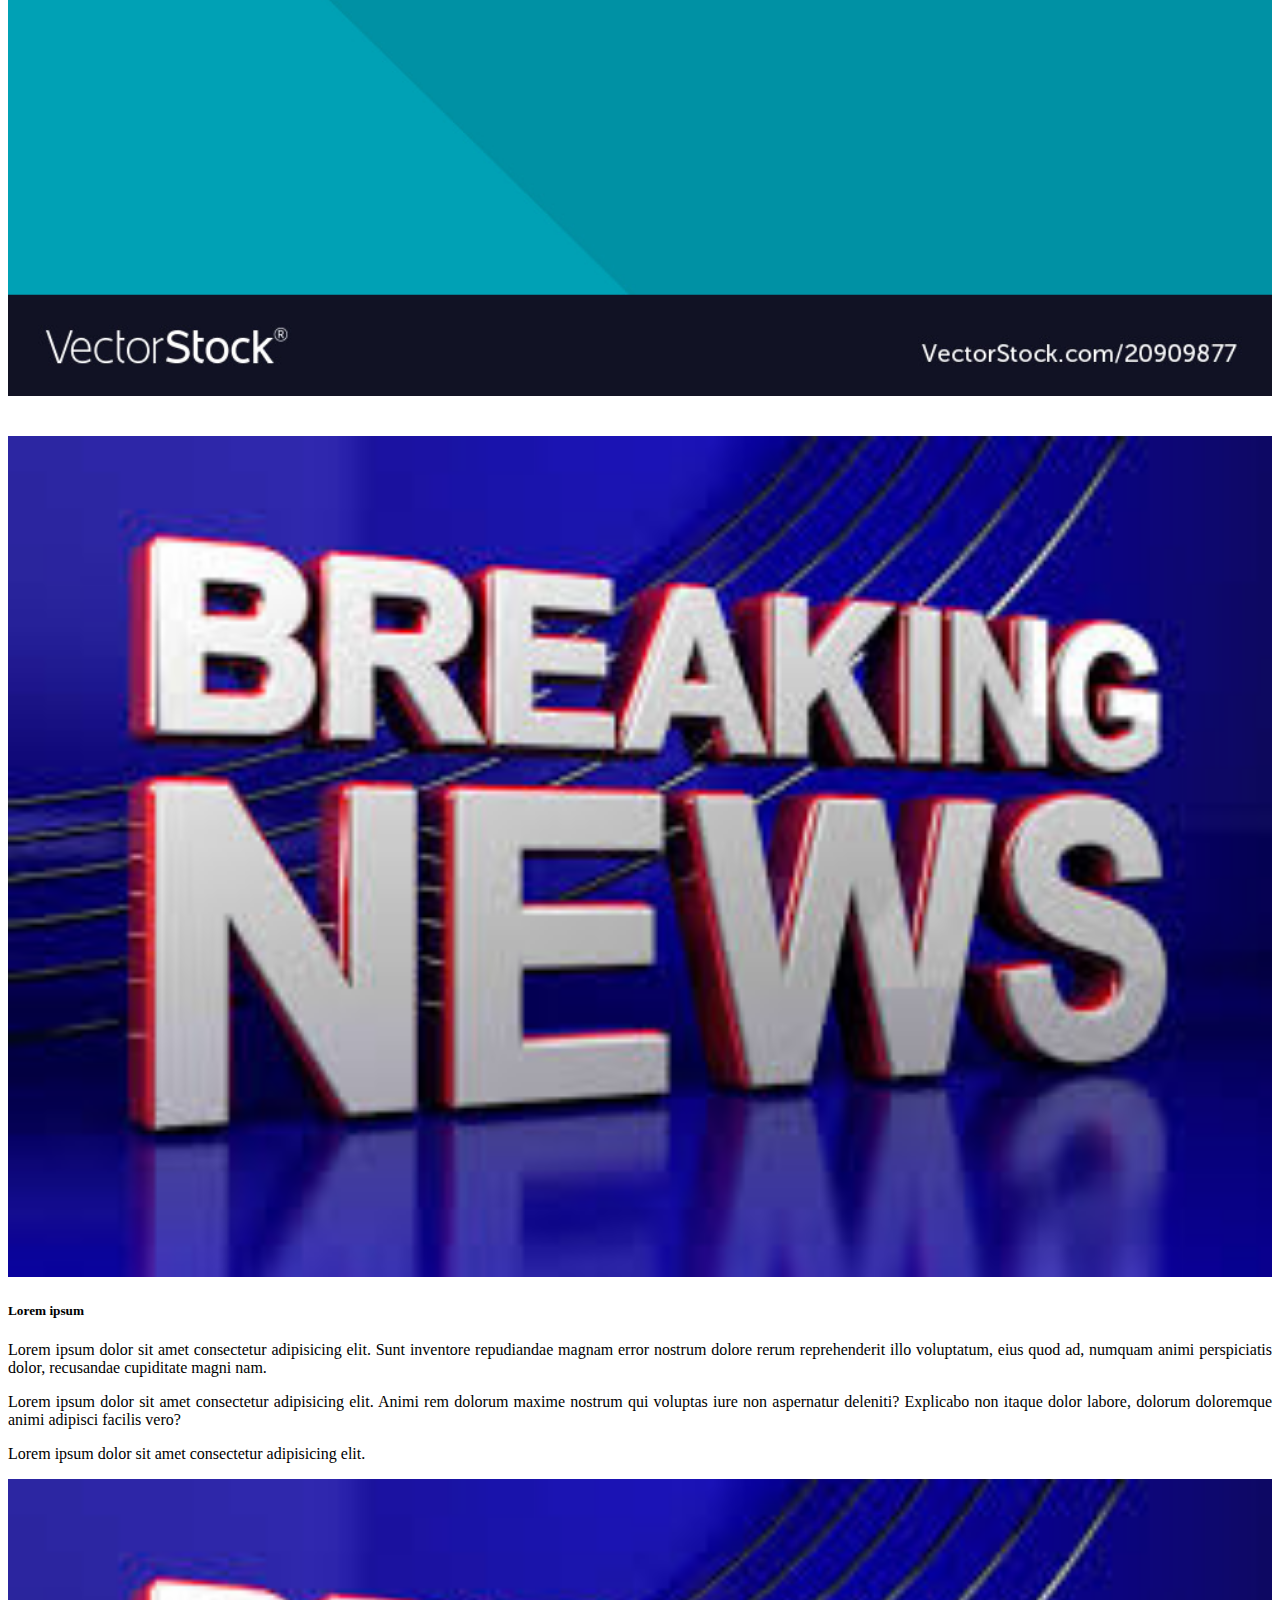
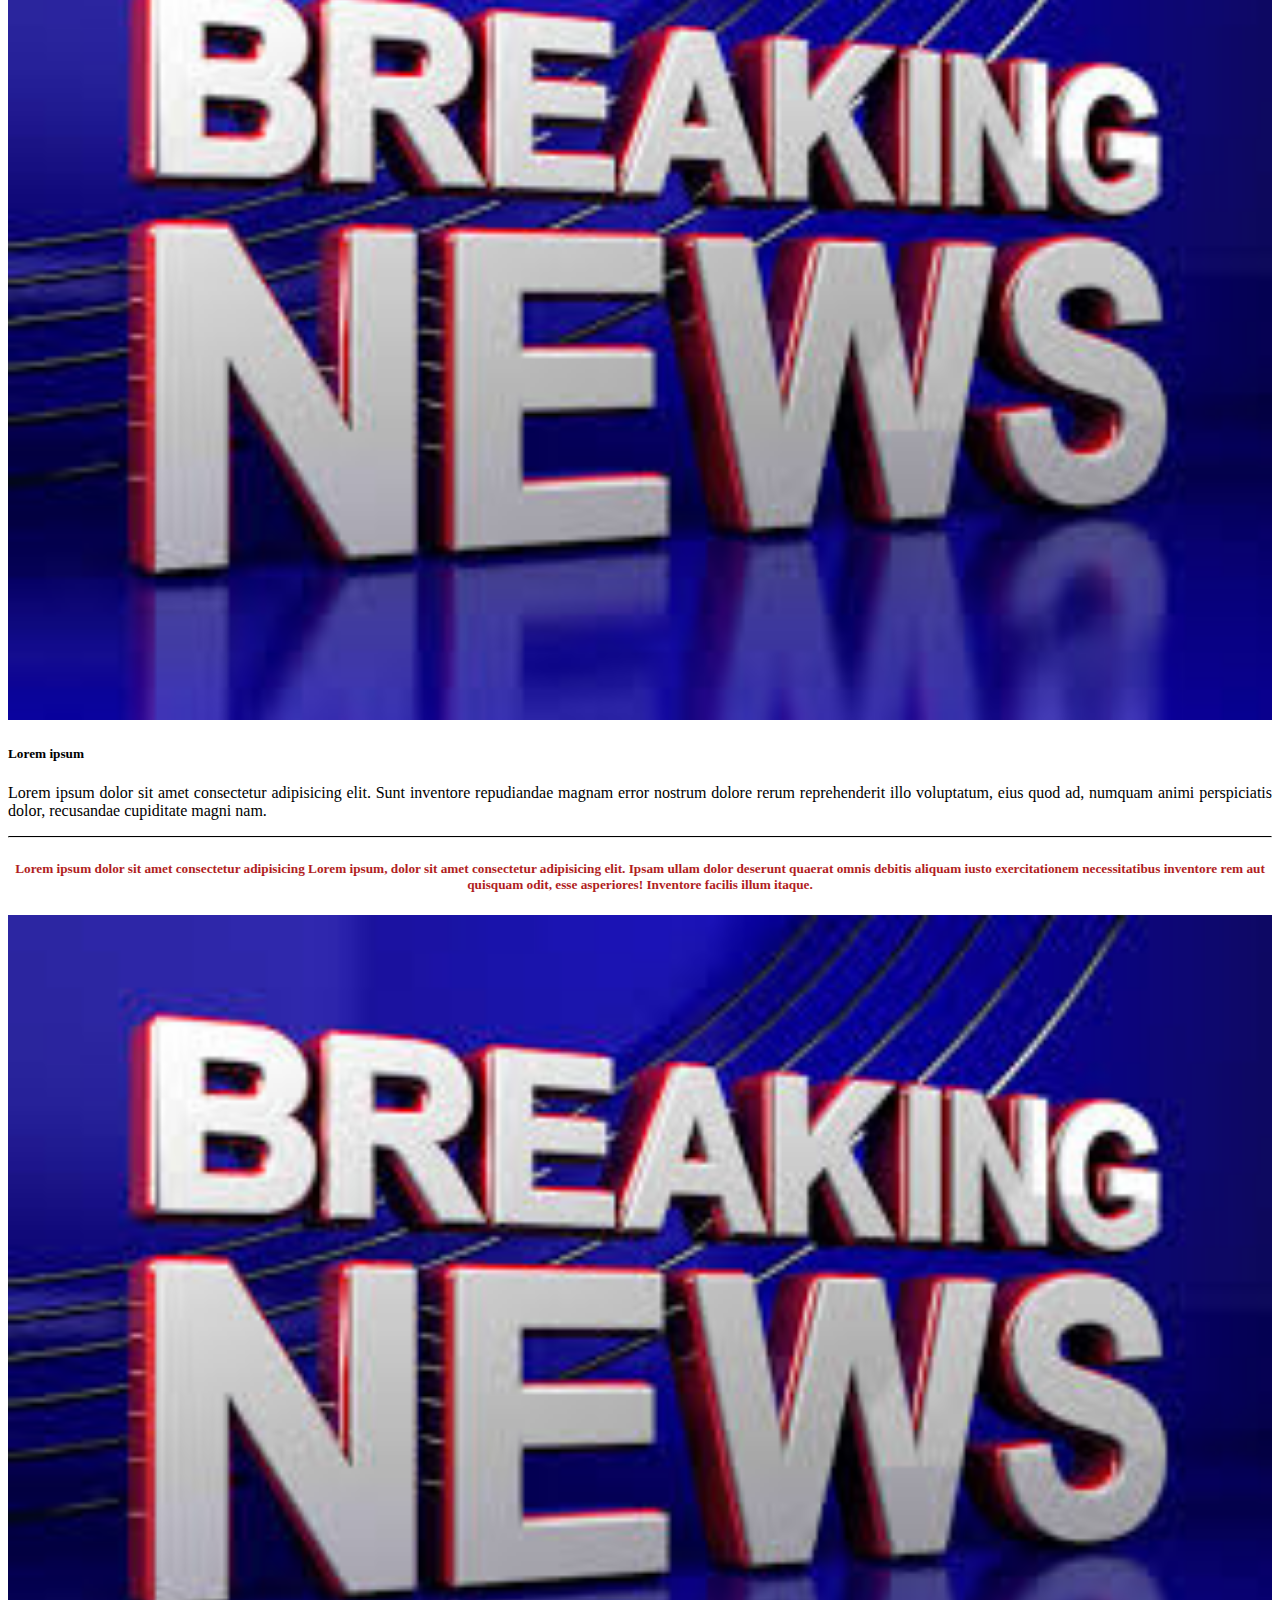
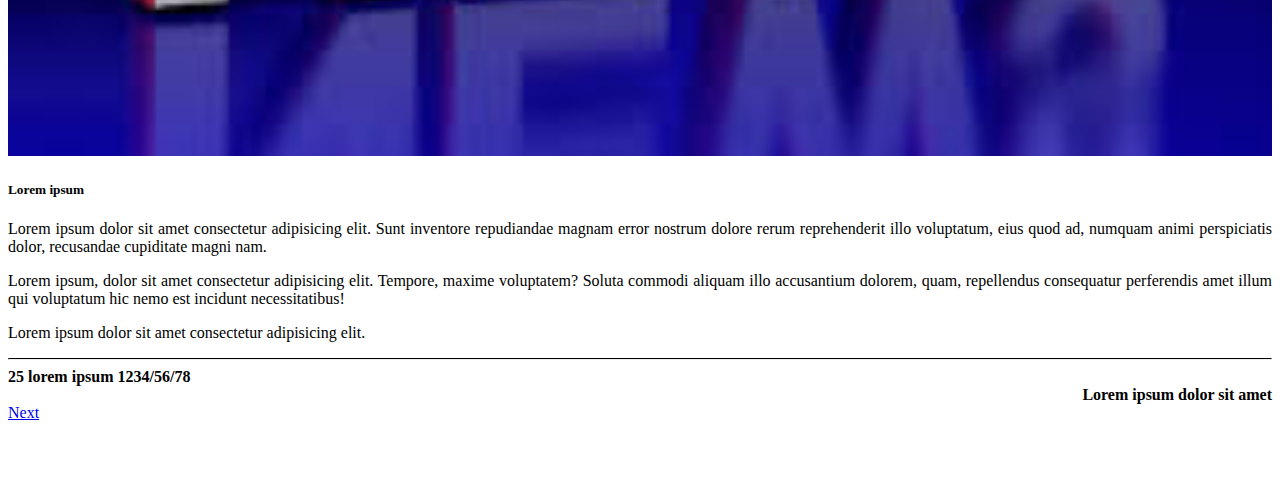
<file: Task 7 - Newspaper Task/newspaper.html>
<!DOCTYPE html>
<html lang="en">

<head>
    <meta charset="UTF-8" />
    <meta name="viewport" content="width=device-width, initial-scale=1.0" />
    <title>Page1</title>
    <link rel="stylesheet" href="https://cdn.jsdelivr.net/npm/bootstrap@4.5.3/dist/css/bootstrap.min.css"
        integrity="sha384-TX8t27EcRE3e/ihU7zmQxVncDAy5uIKz4rEkgIXeMed4M0jlfIDPvg6uqKI2xXr2" crossorigin="anonymous" />
    <style>
        body {
            margin-top: 5%;
            margin-bottom: 5%;
        }

        .edit {
            text-align: justify;
        }

        .tab {
            text-align: right;
        }

        .row {
            text-align: justify;
        }

        .rule {
            border-top: 1px solid black;
        }

        h1 {
            font-size: 115px;
        }

        #beforeoverlap {
            background-color: rgb(177, 30, 30);
            color: bisque;
            font-style: italic;
            transform: skewX(2deg);
            width: 100px;
        }

        #overlap {
            background-color: rgb(177, 30, 30);
            color: bisque;
            font-style: italic;
            position: absolute;
            width: 100px;
            bottom: 105%;
            margin-bottom: -40px;
            transform: skewX(3deg);

        }
    </style>
</head>

<body>
    <div class="container">
        <div class="row">
            <div class="col-12 col-sm-6 col-md-6 col-lg-6 col-xl-6">
                <b>25 lorem ipsum 1234/56/78</b>
            </div>
            <div class="col-12 col-sm-6 col-md-6 col-lg-6 col-xl-6 tab"><b>Lorem ipsum dolor sit amet</b></div>
        </div>
        <div>
            <hr class="rule" />

            Lorem ipsum dolor sit amet consectetur adipisicing elit. Voluptas magnam accusantium eaque laboriosam illo
            adipisci at,
            ipsa velit veniam ipsam rem?
            <hr class="rule" />
        </div>
        <h1>NEWS DAILY WEEKLY</h1>

        <div class="row">
            <div class="col-12 col-sm-12 col-md-6 col-lg-6 col-xl-4">
                <div id="beforeoverlap"><b>Today 01</b></div>
                <h5>Lorem ipsum dolor sit amet consectetur adipisicing elit. Illo sint quae totam, fugit porro rem
                    repellendus dolorem laborum iste magni? Eius mollitia culpa, libero sint sit natus at amet
                    repudiandae.</h5>
                <p>Lorem ipsum dolor sit amet consectetur adipisicing elit. Sunt inventore repudiandae magnam error
                    nostrum dolore rerum reprehenderit illo voluptatum, eius quod ad, numquam animi perspiciatis dolor,
                    recusandae cupiditate magni nam.</p>
                <p>Lorem ipsum dolor sit amet consectetur adipisicing elit.</p>
                <p>Lorem ipsum dolor sit amet consectetur adipisicing elit.</p>
            </div>
            <div class="col-12 col-sm-12 col-md-6 col-lg-6 col-xl-8">

                <img alt="Image 1" src="img_3776.jpg" style="width:100%;">
            </div>

        </div>
        <br>
        <br>
        <div class="row">
            <div class="col-12 col-sm-12 col-md-6 col-lg-4 col-xl-4" style="height:100%">
                <div id="overlap"><b>25 12 34</b></div>
                <img alt="Image 1" src="download (1).jpg" style="width:100%;height:10%;">

                <h5>Lorem ipsum </h5>
                <p>Lorem ipsum dolor sit amet consectetur adipisicing elit. Sunt inventore repudiandae magnam error
                    nostrum dolore rerum reprehenderit illo voluptatum, eius quod ad, numquam animi perspiciatis dolor,
                    recusandae cupiditate magni nam.</p>
                <p>Lorem ipsum dolor sit amet consectetur adipisicing elit. Animi rem dolorum maxime nostrum qui
                    voluptas iure non aspernatur deleniti? Explicabo non itaque dolor labore, dolorum doloremque animi
                    adipisci facilis vero?</p>
                <p>Lorem ipsum dolor sit amet consectetur adipisicing elit.</p>
            </div>
            <div class="col-12 col-sm-12 col-md-6 col-lg-4 col-xl-4" style="height:100%">
                <div id="overlap"><b>25 12 34</b></div>
                <img alt="Image 1" src="download (1).jpg" style="width:100%;height:10%;">

                <h5>Lorem ipsum </h5>
                <p>Lorem ipsum dolor sit amet consectetur adipisicing elit. Sunt inventore repudiandae magnam error
                    nostrum dolore rerum reprehenderit illo voluptatum, eius quod ad, numquam animi perspiciatis dolor,
                    recusandae cupiditate magni nam.</p>
                <hr class="rule" />
                <h5 style="text-align:center;color:rgb(177, 30, 30);">Lorem ipsum dolor sit amet consectetur adipisicing
                    Lorem ipsum, dolor sit amet consectetur adipisicing elit. Ipsam ullam dolor deserunt quaerat omnis
                    debitis aliquam iusto exercitationem necessitatibus inventore rem aut quisquam odit, esse
                    asperiores! Inventore facilis illum itaque.</elit>
                </h5>

            </div>
            <div class="col-12 col-sm-12 col-md-12 col-lg-4 col-xl-4" style="height:100%">
                <div id="overlap"><b>25 12 34</b></div>
                <img alt="Image 1" src="download (1).jpg" style="width:100%;height:10%;">

                <h5>Lorem ipsum </h5>
                <p>Lorem ipsum dolor sit amet consectetur adipisicing elit. Sunt inventore repudiandae magnam error
                    nostrum dolore rerum reprehenderit illo voluptatum, eius quod ad, numquam animi perspiciatis dolor,
                    recusandae cupiditate magni nam.</p>
                <p>Lorem ipsum, dolor sit amet consectetur adipisicing elit. Tempore, maxime voluptatem? Soluta commodi
                    aliquam illo accusantium dolorem, quam, repellendus consequatur perferendis amet illum qui
                    voluptatum hic nemo est incidunt necessitatibus!</p>
                <p>Lorem ipsum dolor sit amet consectetur adipisicing elit.</p>
            </div>



        </div>
        <hr class="rule" />
        <div class="row">
            <div class="col-12 col-sm-6 col-md-6 col-lg-6 col-xl-6">
                <b>25 lorem ipsum 1234/56/78</b>
            </div>
            <div class="col-12 col-sm-6 col-md-6 col-lg-6 col-xl-6 tab"><b>Lorem ipsum dolor sit amet</b></div>
        </div>
        <div class="row">
            <div class="offset-5 col-2"><a class="btn btn-primary" href="newspaper2.html">Next</a></div>
        </div>

    </div>

</body>

</html>
</file>
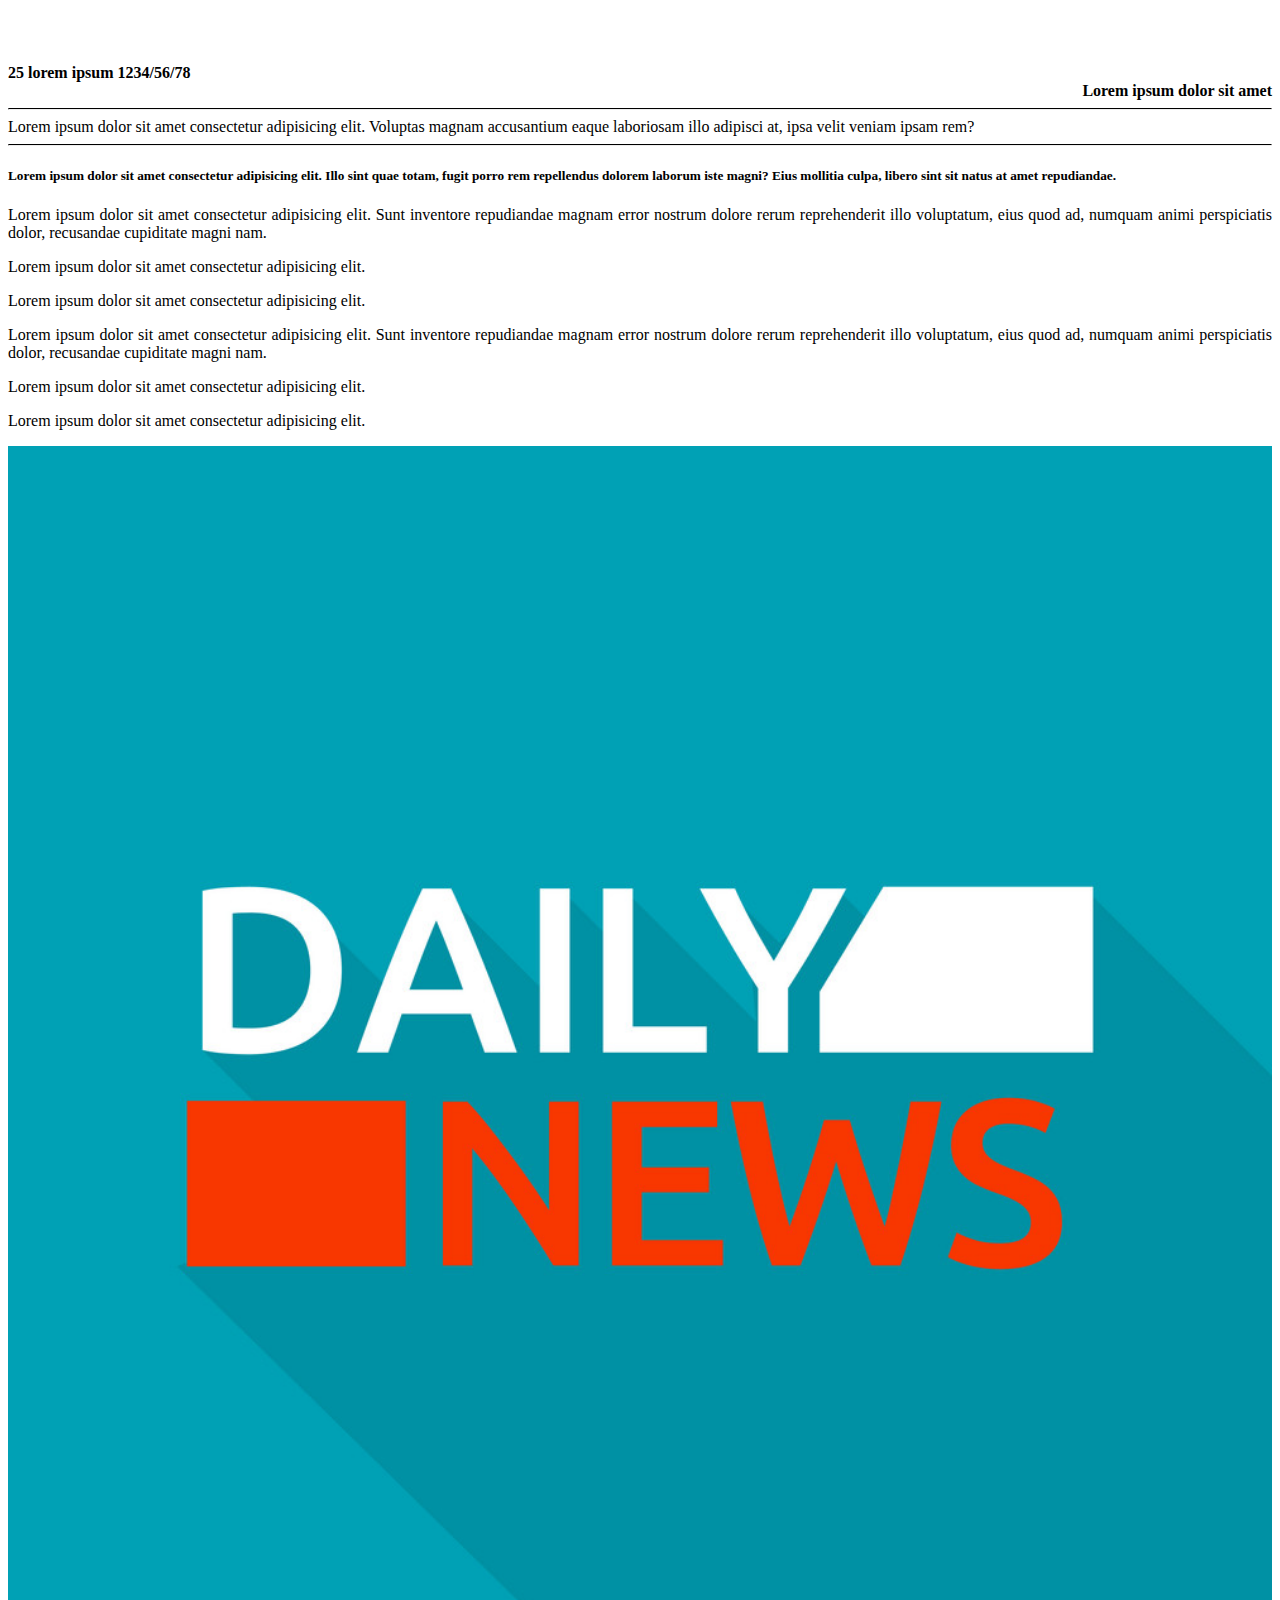
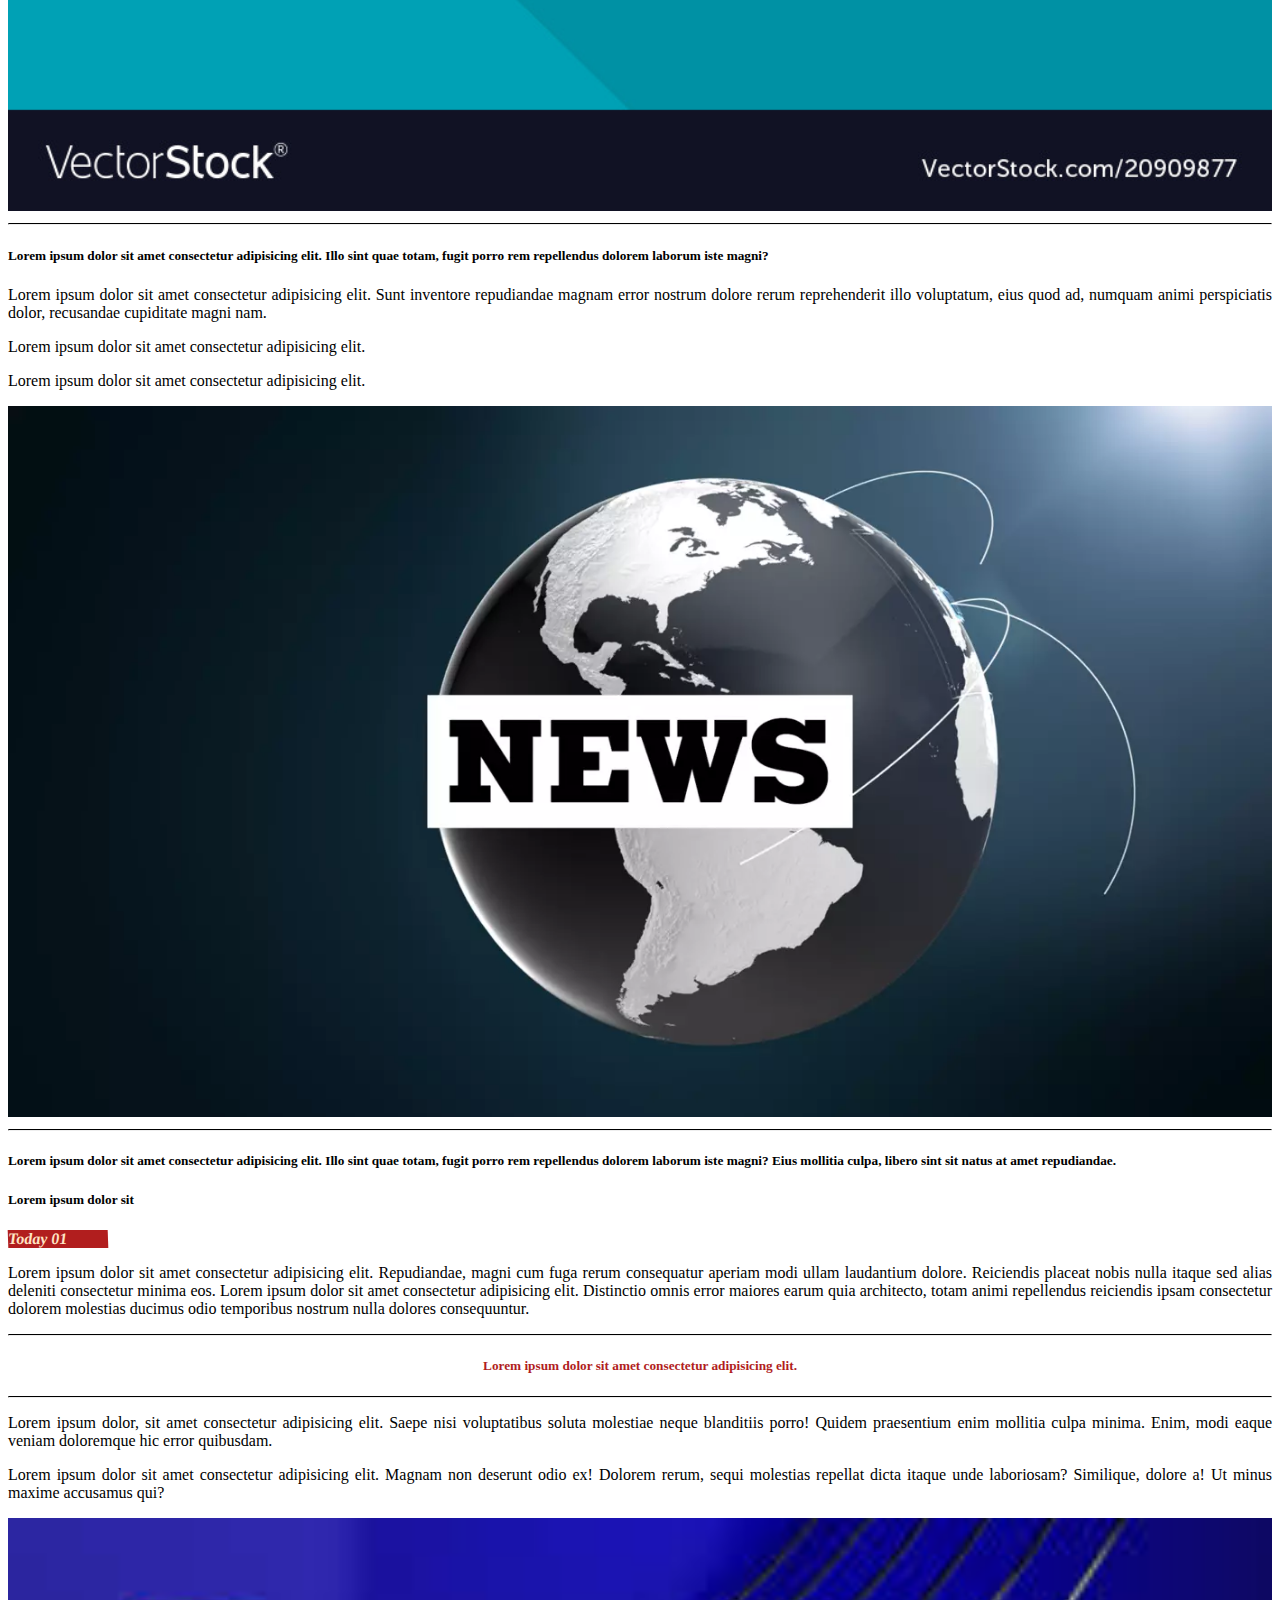
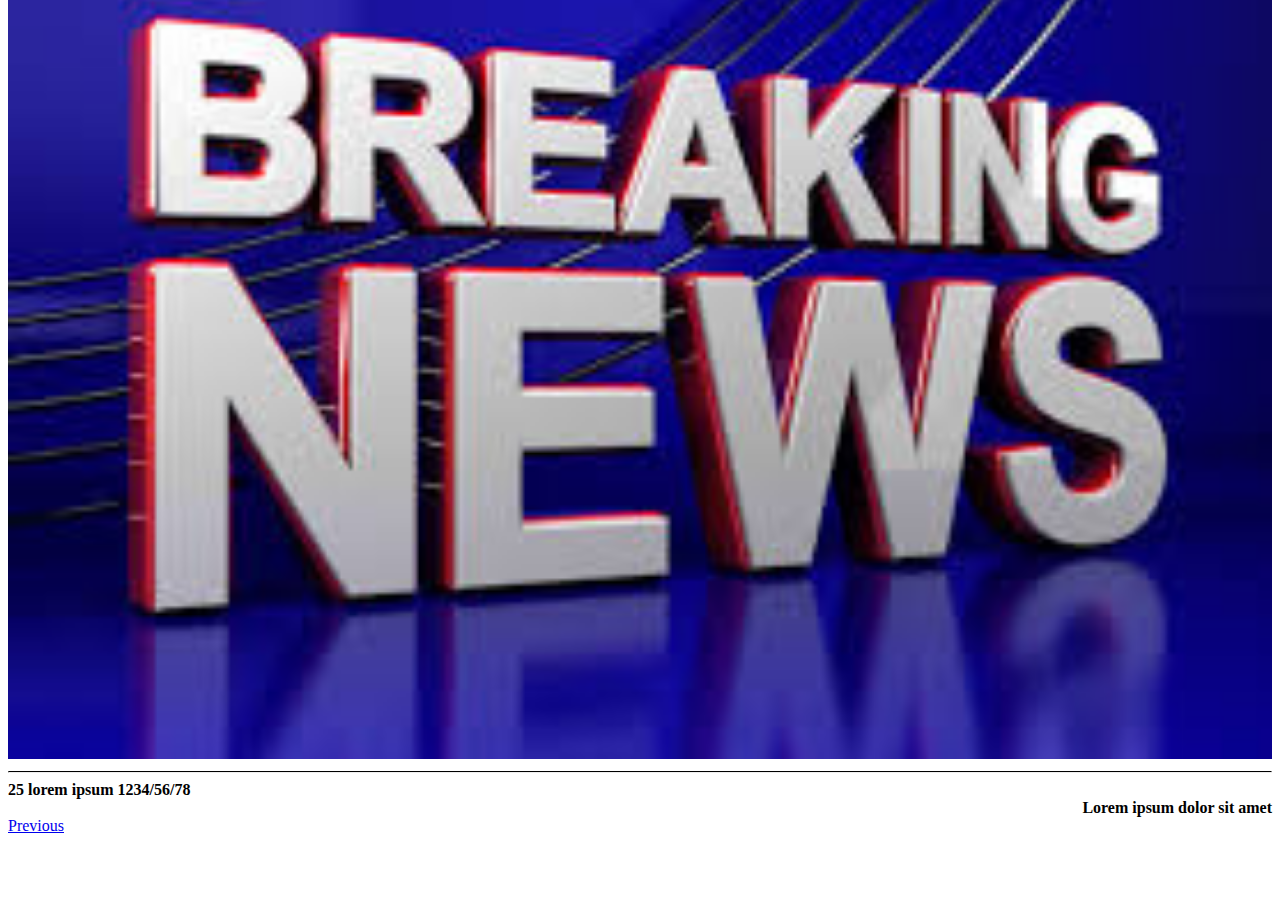
<file: Task 7 - Newspaper Task/newspaper2.html>
<!DOCTYPE html>
<html lang="en">

<head>
    <meta charset="UTF-8" />
    <meta name="viewport" content="width=device-width, initial-scale=1.0" />
    <title>Page2</title>
    <link rel="stylesheet" href="https://cdn.jsdelivr.net/npm/bootstrap@4.5.3/dist/css/bootstrap.min.css"
        integrity="sha384-TX8t27EcRE3e/ihU7zmQxVncDAy5uIKz4rEkgIXeMed4M0jlfIDPvg6uqKI2xXr2" crossorigin="anonymous" />
    <style>
        body {
            margin-top: 5%;
            margin-bottom: 5%;
        }

        .edit {
            text-align: justify;
        }

        .tab {
            text-align: right;
        }

        .row {
            text-align: justify;
        }

        .rule {
            border-top: 1px solid black;
        }

        h1 {
            font-size: 115px;
        }

        #beforeoverlap {
            background-color: rgb(177, 30, 30);
            color: bisque;
            font-style: italic;
            transform: skewX(2deg);
            width: 100px;
        }

        #overlap {
            background-color: rgb(177, 30, 30);
            color: bisque;
            font-style: italic;
            position: absolute;
            width: 100px;
            bottom: 105%;
            margin-bottom: -30px;
            transform: skewX(3deg);

        }
    </style>
</head>

<body>
    <div class="container">
        <div class="row">
            <div class="col-12 col-sm-6 col-md-6 col-lg-6 col-xl-6">
                <b>25 lorem ipsum 1234/56/78</b>
            </div>
            <div class="col-12 col-sm-6 col-md-6 col-lg-6 col-xl-6 tab"><b>Lorem ipsum dolor sit amet</b></div>
        </div>
        <div>
            <hr class="rule" />

            Lorem ipsum dolor sit amet consectetur adipisicing elit. Voluptas magnam accusantium eaque laboriosam illo
            adipisci at,
            ipsa velit veniam ipsam rem?
            <hr class="rule" />
        </div>


        <div class="row">
            <div class="col-12 col-sm-12 col-md-6 col-lg-6 col-xl-8">

                <h5>Lorem ipsum dolor sit amet consectetur adipisicing elit. Illo sint quae totam, fugit porro rem
                    repellendus dolorem laborum iste magni? Eius mollitia culpa, libero sint sit natus at amet
                    repudiandae.</h5>
                <div class="row">

                    <div class="col-12 col-sm-12 col-md-6 col-lg-6 col-xl-6" style="height:100%">
                        <p>Lorem ipsum dolor sit amet consectetur adipisicing elit. Sunt inventore repudiandae magnam
                            error nostrum dolore rerum reprehenderit illo voluptatum, eius quod ad, numquam animi
                            perspiciatis dolor, recusandae cupiditate magni nam.</p>
                        <p>Lorem ipsum dolor sit amet consectetur adipisicing elit.</p>
                        <p>Lorem ipsum dolor sit amet consectetur adipisicing elit.</p>
                    </div>
                    <div class="col-12 col-sm-12 col-md-6 col-lg-6 col-xl-6" style="height:100%">

                        <p>Lorem ipsum dolor sit amet consectetur adipisicing elit. Sunt inventore repudiandae magnam
                            error nostrum dolore rerum reprehenderit illo voluptatum, eius quod ad, numquam animi
                            perspiciatis dolor, recusandae cupiditate magni nam.</p>
                        <p>Lorem ipsum dolor sit amet consectetur adipisicing elit.</p>
                        <p>Lorem ipsum dolor sit amet consectetur adipisicing elit.</p>
                    </div>

                </div>
            </div>
            <div class="col-12 col-sm-12 col-md-6 col-lg-6 col-xl-4">
                <img alt="Image 1" src="img_3776.jpg" style="width:100%;height:100%;">
            </div>


        </div>


        <hr class="rule" />
        <h5>Lorem ipsum dolor sit amet consectetur adipisicing elit. Illo sint quae totam, fugit porro rem repellendus
            dolorem laborum iste magni?</h5>
        <div class="row">
            <div class="col-12 col-sm-12 col-md-6 col-lg-4 col-xl-3">
                <p>Lorem ipsum dolor sit amet consectetur adipisicing elit. Sunt inventore repudiandae magnam error
                    nostrum dolore rerum reprehenderit illo voluptatum, eius quod ad, numquam animi perspiciatis dolor,
                    recusandae cupiditate magni nam.</p>
                <p>Lorem ipsum dolor sit amet consectetur adipisicing elit.</p>
                <p>Lorem ipsum dolor sit amet consectetur adipisicing elit.</p>
            </div>
            <div class="col-12 col-sm-12 col-md-6 col-lg-8 col-xl-9">
                <div id="overlap"><b>25 12 34</b></div>
                <img alt="Image 1" src="News-Image.jpg" style="width:100%;height:100%;">
            </div>
        </div>
        <hr class="rule" />
        <h5>Lorem ipsum dolor sit amet consectetur adipisicing elit. Illo sint quae totam, fugit porro rem repellendus
            dolorem laborum iste magni? Eius mollitia culpa, libero sint sit natus at amet repudiandae.</h5>

        <div class="row">

            <div class="col-12 col-sm-12 col-md-6 col-lg-4 col-xl-4" style="height:100%">
                <h5>Lorem ipsum dolor sit </h5>
                <div id="beforeoverlap"><b>Today 01</b></div>
                <p>Lorem ipsum dolor sit amet consectetur adipisicing elit. Repudiandae, magni cum fuga rerum
                    consequatur aperiam modi ullam laudantium dolore. Reiciendis placeat nobis nulla itaque sed alias
                    deleniti consectetur minima eos. Lorem ipsum dolor sit amet consectetur adipisicing elit. Distinctio
                    omnis error maiores earum quia architecto, totam animi repellendus reiciendis ipsam consectetur
                    dolorem molestias ducimus odio temporibus nostrum nulla dolores consequuntur.</p>
            </div>
            <div class="col-12 col-sm-12 col-md-6 col-lg-4 col-xl-4" style="height:100%">

                <hr class="rule" />
                <h5 style="text-align:center;color:rgb(177, 30, 30);">Lorem ipsum dolor sit amet consectetur adipisicing
                    elit.</h5>
                <hr class="rule" />
                <p>Lorem ipsum dolor, sit amet consectetur adipisicing elit. Saepe nisi voluptatibus soluta molestiae
                    neque blanditiis porro! Quidem praesentium enim mollitia culpa minima. Enim, modi eaque veniam
                    doloremque hic error quibusdam.</p>
                <p>Lorem ipsum dolor sit amet consectetur adipisicing elit. Magnam non deserunt odio ex! Dolorem rerum,
                    sequi molestias repellat dicta itaque unde laboriosam? Similique, dolore a! Ut minus maxime
                    accusamus qui?</p>
            </div>
            <div class="col-12 col-sm-12 col-md-12 col-lg-4 col-xl-4" style="height:100%">
                <img alt="Image 1" src="download (1).jpg" style="min-width:100%;min-height:100%;">

            </div>
        </div>
        <hr class="rule" />
        <div class="row">
            <div class="col-12 col-sm-6 col-md-6 col-lg-6 col-xl-6">
                <b>25 lorem ipsum 1234/56/78</b>
            </div>
            <div class="col-12 col-sm-6 col-md-6 col-lg-6 col-xl-6 tab"><b>Lorem ipsum dolor sit amet</b></div>
        </div>
        <div class="row">
            <div class="offset-5 col-2"><a class="btn btn-primary" href="newspaper.html">Previous</a></div>
        </div>

    </div>

</body>

</html>
</file>
<file: Task 8 -DOM Tasks/Calculator Task/main.css>
*,
*::before,
*::after {
  box-sizing: border-box;
  font-family: Verdana, Geneva, Tahoma, sans-serif;
  font-weight: normal;
}

body {
  background: linear-gradient(to right, rgb(255, 255, 0), rgb(255, 180, 0));
}

.calc-grid {
  display: grid;
  background-color: antiquewhite;
  justify-content: center;
  align-content: center;
  vertical-align: middle;
  min-height: 600px;
  max-width: 400px;
  grid-template-columns: repeat(4, 60px);
  grid-template-rows: minmax(100px, auto) repeat(5, 60px);
  column-gap: 10px;
  row-gap: 1em;
  border: 3px solid blue;
  border-radius: 50px;
}

.calc-grid > button {
  height: 100%;
  border: 1px solid blue;
  border-radius: 50%;
  outline: red;
  font-size: 1.75rem;
  background-color: white;
  color: blue;
}
.calc-grid > button:hover:enabled {
  background-color: blue;
  color: white;
}

.calc-grid .spl-btn {
  color: darkorange;
}

.calc-grid .spl-btn:hover:enabled {
  color: white;
  background-color: darkorange;
}

.output {
  grid-column: 1 / -1;
  background-color: beige;
  border: 2px solid blue;
  display: flex;
  align-content: flex-end;
  justify-content: space-around;
  flex-direction: column;
  padding: 10px;
  word-wrap: break-word;
  word-break: break-all;
}
.output .last-operation {
  color: orange;
  font-size: 1.5rem;
}

.output .curr-operation {
  color: blue;
  font-size: 2.5rem;
}
</file>
